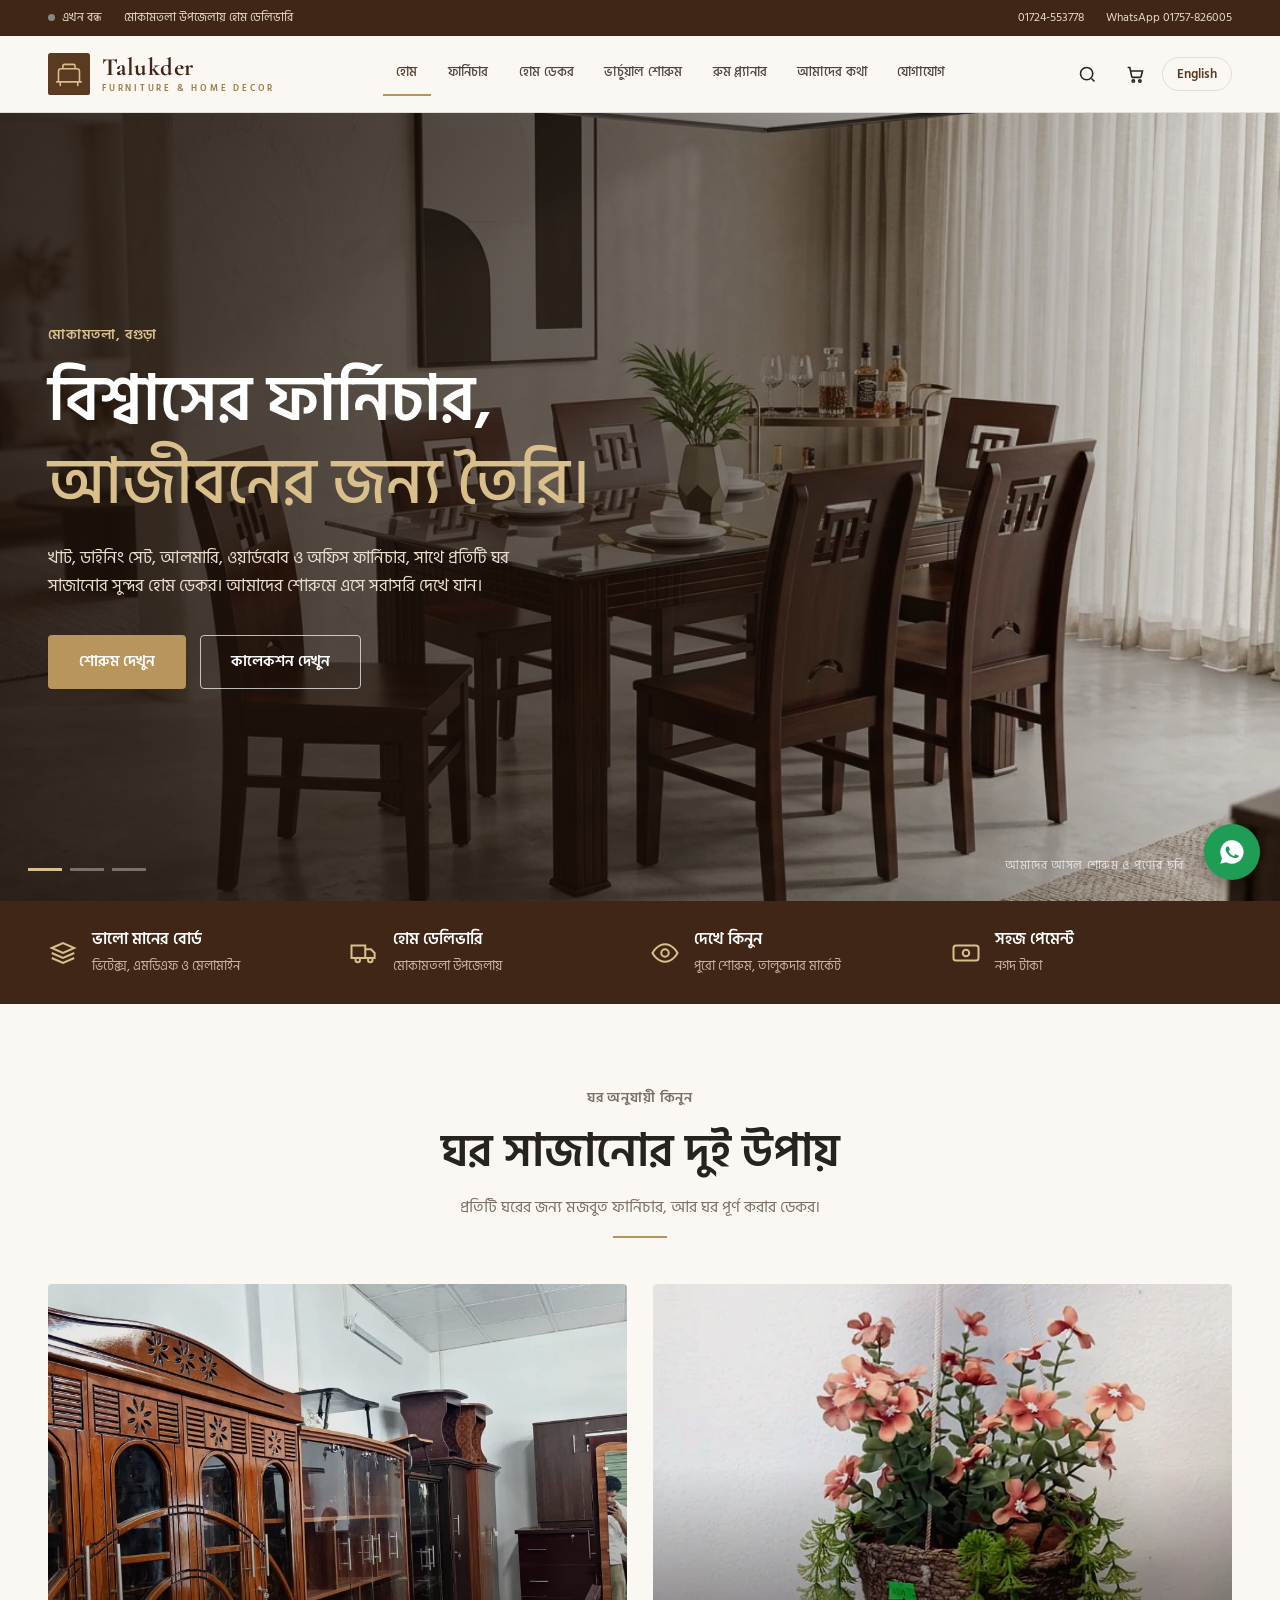
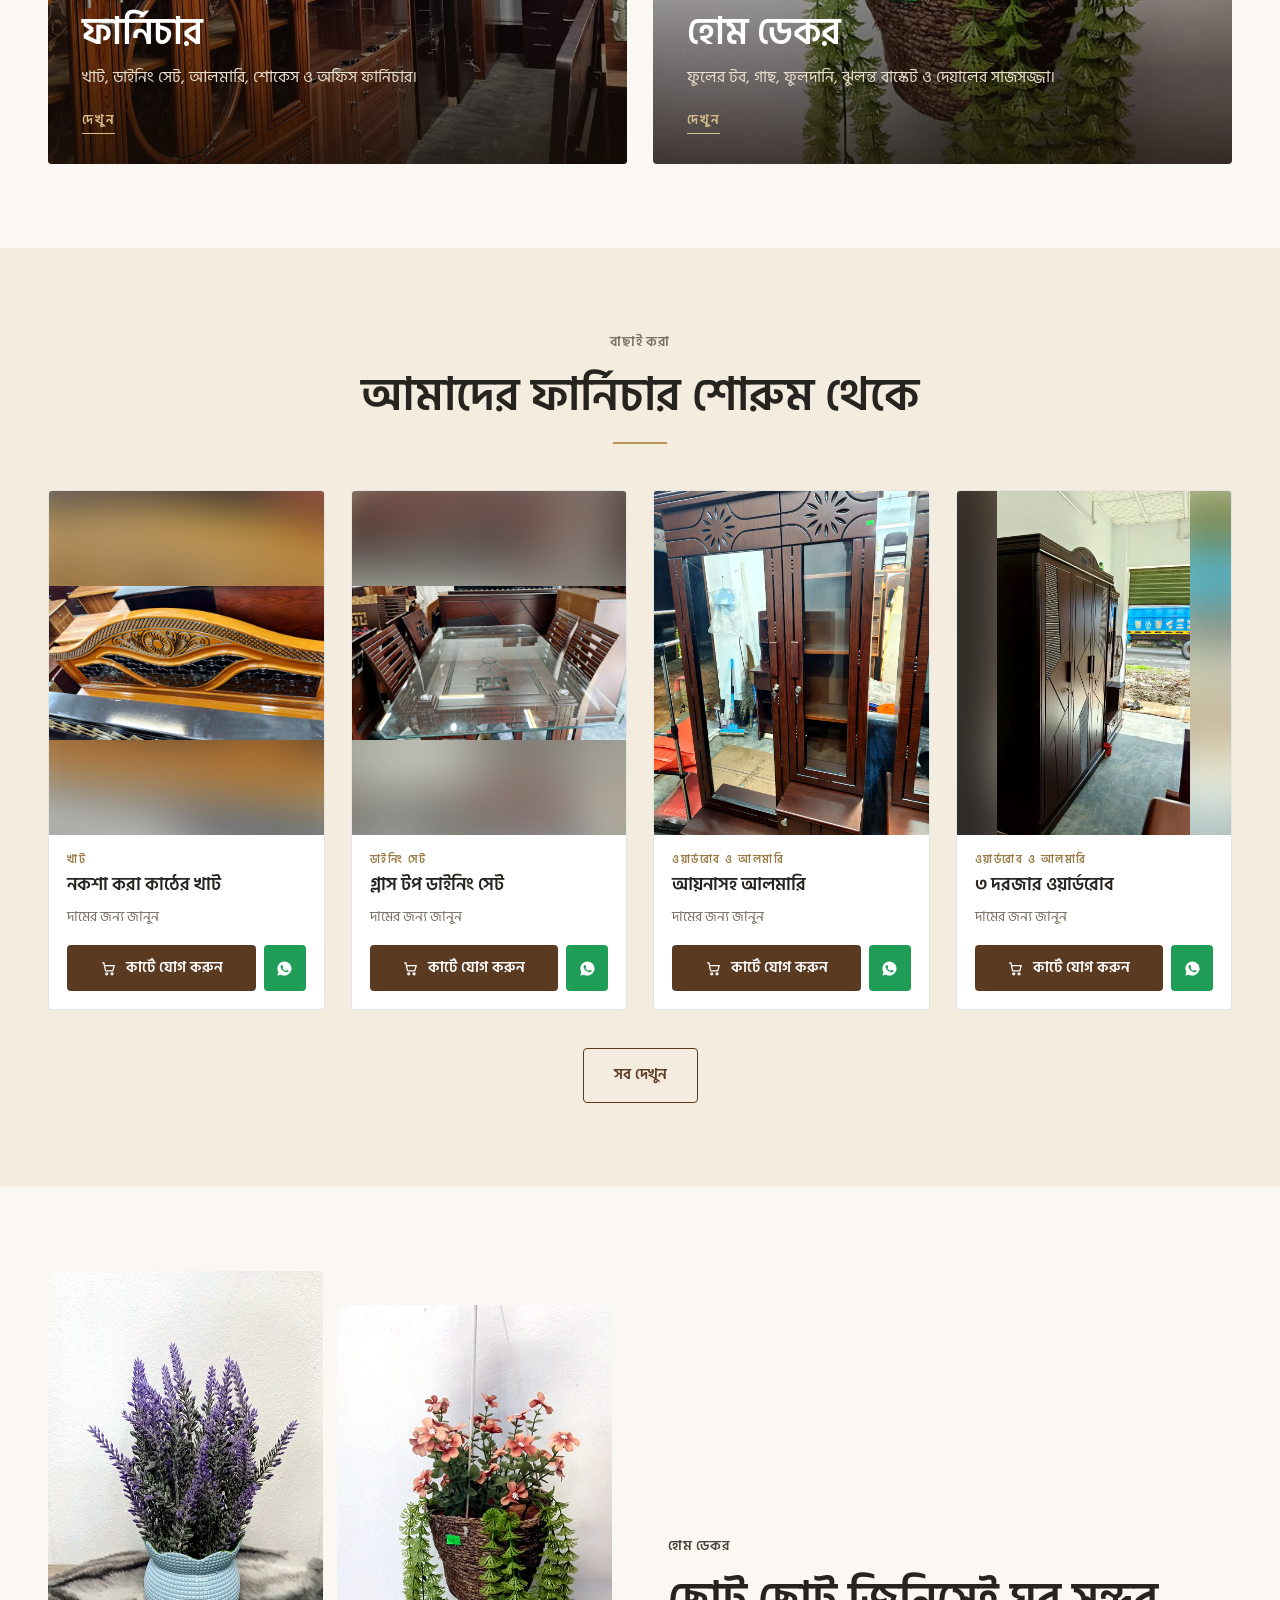
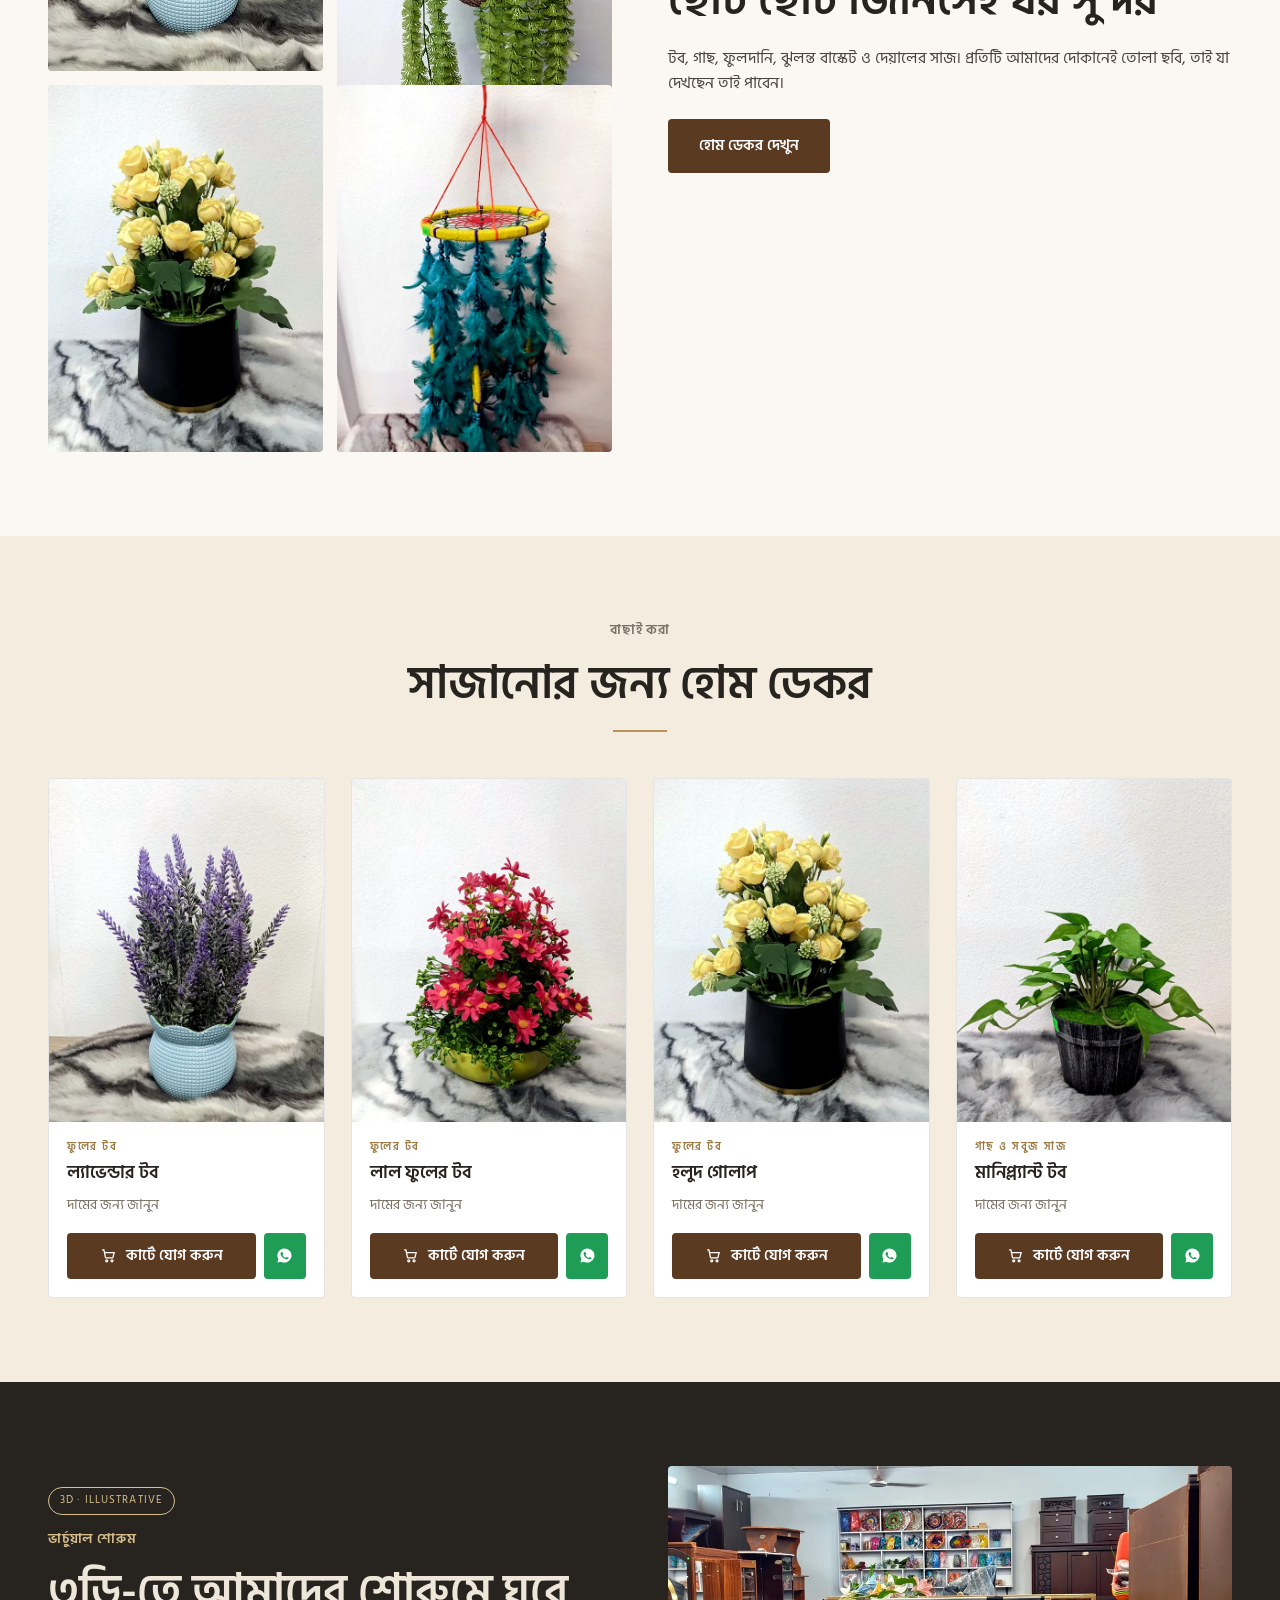
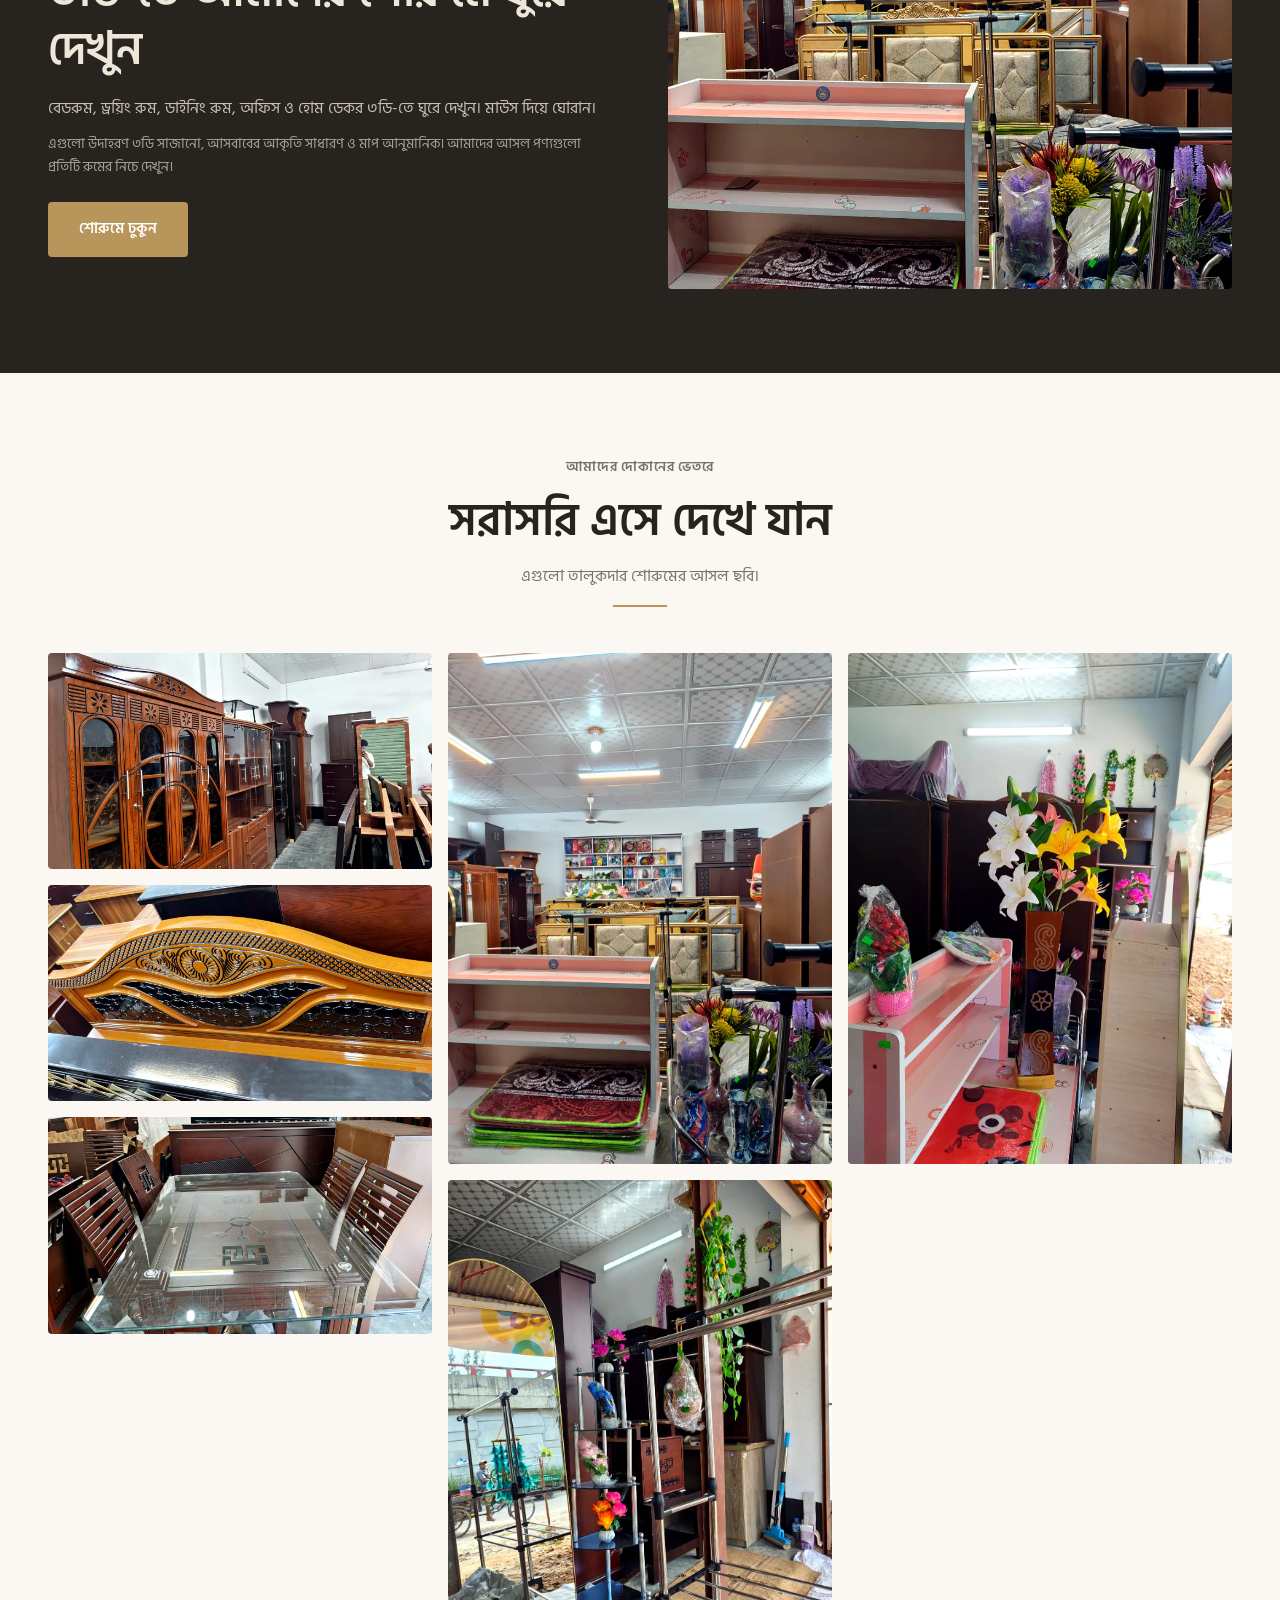
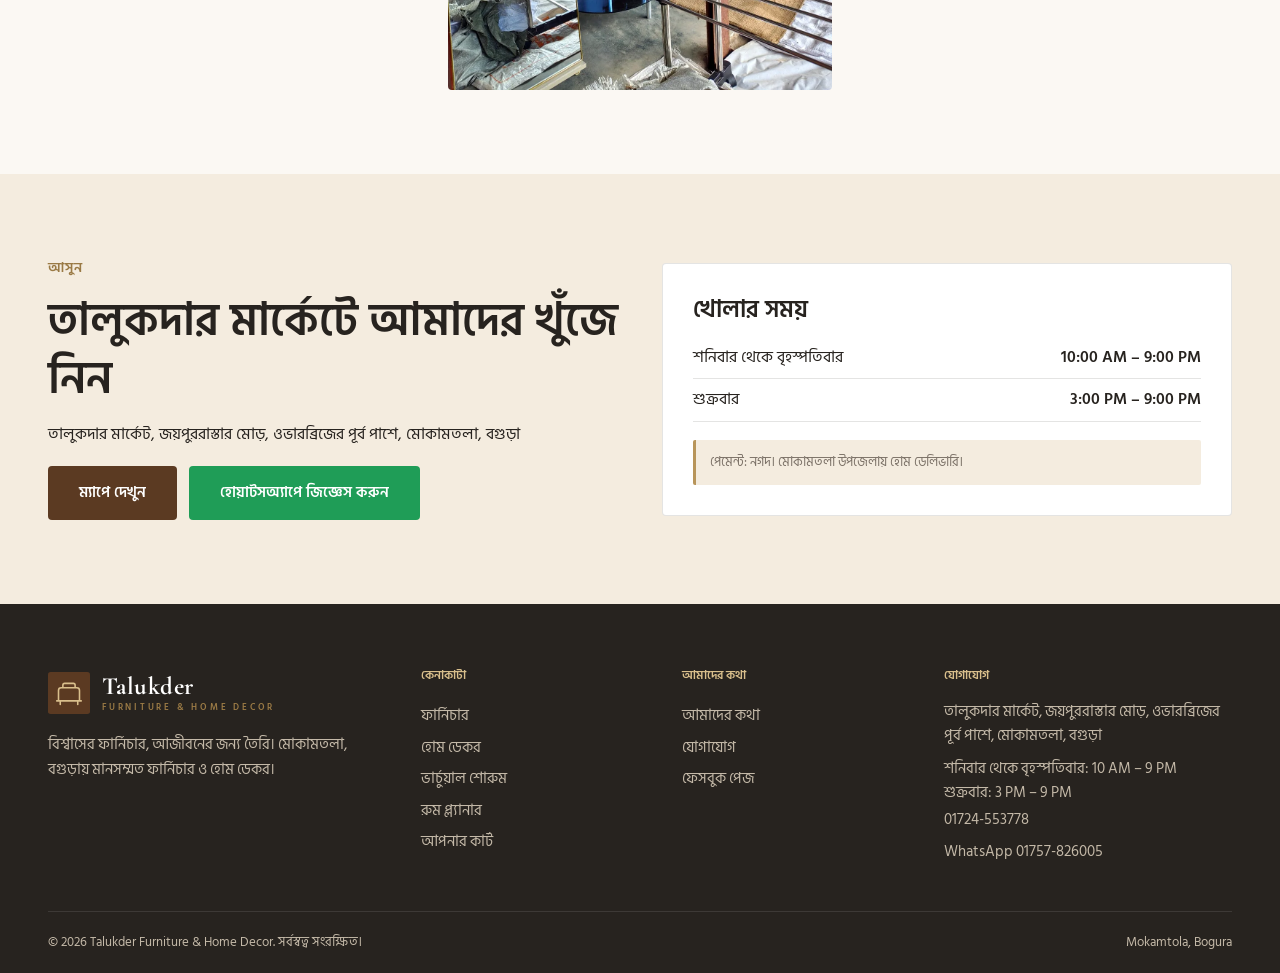
<file: index.html>
<!DOCTYPE html>
<html lang="en">
<head>
<meta charset="UTF-8">
<meta name="viewport" content="width=device-width, initial-scale=1">
<title>Talukder Furniture & Home Decor | Mokamtola, Bogura</title>
<meta name="description" content="Talukder Furniture & Home Decor, Mokamtola, Bogura. Beds, dining sets, almirahs, wardrobes, office furniture and home decor. Home delivery in Mokamtola upazila.">
<meta property="og:title" content="Talukder Furniture & Home Decor | Mokamtola, Bogura">
<meta property="og:description" content="Talukder Furniture & Home Decor, Mokamtola, Bogura. Beds, dining sets, almirahs, wardrobes, office furniture and home decor. Home delivery in Mokamtola upazila.">
<meta property="og:image" content="assets/showroom/bed-carved.webp">
<link rel="preconnect" href="https://fonts.googleapis.com">
<link rel="preconnect" href="https://fonts.gstatic.com" crossorigin>
<link href="https://fonts.googleapis.com/css2?family=Cormorant+Garamond:ital,wght@0,500;0,600;0,700;1,500&family=Hind+Siliguri:wght@400;500;600;700&family=Inter:wght@400;500;600&display=swap" rel="stylesheet">
<link rel="icon" href="assets/branding/favicon.svg" type="image/svg+xml">
<link rel="stylesheet" href="assets/css/main.css">
<script type="application/ld+json">
{"@context":"https://schema.org","@type":"FurnitureStore","name":"Talukder Furniture & Home Decor","telephone":"+8801724553778","address":{"@type":"PostalAddress","streetAddress":"Talukder Market, Joypurrastar Mor, Overbridge east side","addressLocality":"Mokamtola","addressRegion":"Bogura","addressCountry":"BD"},"openingHours":["Sa-Th 10:00-21:00","Fr 15:00-21:00"],"paymentAccepted":"Cash","sameAs":["https://www.facebook.com/profile.php?id=61592684526481"]}
</script>
</head>
<body data-page="home">
<div id="hdr"></div>

<section class="hero">
  <div class="slides" id="slides"></div>
  <div class="hero-in"><div class="hero-txt">
    <p class="kicker" data-i18n="heroK">Mokamtola, Bogura</p>
    <h1 data-i18n-html="heroH">Furniture of Trust, <em>Built for a Lifetime.</em></h1>
    <p class="lead" data-i18n="heroP"></p>
    <div class="cta"><a class="btn gold" href="showroom.html" data-i18n="ctaShow">Explore Showroom</a><a class="btn light" href="furniture.html" data-i18n="ctaColl">Explore Collection</a></div>
  </div></div>
  <div class="hero-dots" id="dots"></div><span class="hero-tag" data-i18n="heroTag"></span>
</section>
<section class="trust"><div class="wrap" id="trust"></div></section>

<section class="sec"><div class="wrap">
  <div class="sec-head"><p class="kicker" data-i18n="shopK"></p><h2 data-i18n="shopH"></h2><p data-i18n="shopP"></p><div class="rule"></div></div>
  <div class="duo">
    <a class="tile rv" href="furniture.html"><img id="tileF" alt="Furniture showroom"><div class="tile-in"><h3 data-i18n="tf"></h3><p data-i18n="tfp"></p><span class="more" data-i18n="shopNow"></span></div></a>
    <a class="tile rv" href="home-decor.html"><img id="tileD" alt="Home decor"><div class="tile-in"><h3 data-i18n="td"></h3><p data-i18n="tdp"></p><span class="more" data-i18n="shopNow"></span></div></a>
  </div>
</div></section>

<section class="sec cream"><div class="wrap">
  <div class="sec-head"><p class="kicker" data-i18n="featK"></p><h2 data-i18n="featF"></h2><div class="rule"></div></div>
  <div class="grid" id="featF"></div>
  <p style="text-align:center;margin-top:38px"><a class="btn line" href="furniture.html" data-i18n="viewAll"></a></p>
</div></section>

<section class="sec"><div class="wrap split">
  <div class="collage" id="decCollage"></div>
  <div><p class="kicker" data-i18n="decK"></p><h2 data-i18n="decH"></h2><p data-i18n="decP"></p><p style="margin-top:22px"><a class="btn dark" href="home-decor.html" data-i18n="decBtn"></a></p></div>
</div></section>

<section class="sec cream"><div class="wrap">
  <div class="sec-head"><p class="kicker" data-i18n="featK"></p><h2 data-i18n="featD"></h2><div class="rule"></div></div>
  <div class="grid" id="featD"></div>
</div></section>

<section class="sec dark"><div class="wrap teaser">
  <div><span class="pill">3D · Illustrative</span><p class="kicker" data-i18n="vsK"></p><h2 data-i18n="vsH"></h2><p data-i18n="vsP"></p><p data-i18n="vsP2" style="font-size:.88rem;opacity:.8"></p>
  <p style="margin-top:24px"><a class="btn gold" href="showroom.html" data-i18n="vsBtn"></a></p></div>
  <div class="pic"><img src="assets/showroom/showroom-1.webp" alt="Inside the Talukder showroom" loading="lazy" style="object-position:center 70%"></div>
</div></section>

<section class="sec"><div class="wrap">
  <div class="sec-head"><p class="kicker" data-i18n="galK"></p><h2 data-i18n="galH"></h2><p data-i18n="galP"></p><div class="rule"></div></div>
  <div class="mason" id="gal"></div>
</div></section>

<section class="sec cream"><div class="wrap cols2" style="align-items:center">
  <div><p class="kicker" data-i18n="visitK"></p><h2 style="font-size:clamp(2rem,3.6vw,2.8rem);margin:6px 0 14px" data-i18n="visitH"></h2><p id="visitAddr" style="margin-bottom:18px"></p>
    <p style="display:flex;gap:12px;flex-wrap:wrap"><a class="btn dark" target="_blank" rel="noopener" href="https://maps.app.goo.gl/Z6YrHjyT56jU5Qii7" data-i18n="directions"></a><a class="btn wa" data-wa="gen" data-i18n="inquiry"></a></p></div>
  <div class="card"><h3 data-i18n="hrs"></h3><table class="hrs"><tr><td data-i18n="satThu"></td><td>10:00 AM – 9:00 PM</td></tr><tr><td data-i18n="fri"></td><td>3:00 PM – 9:00 PM</td></tr></table><p class="note" style="margin:0" data-i18n="payNote"></p></div>
</div></section>

<div id="ftr"></div>
<script src="assets/js/data/catalog.js?v=202611242350"></script>
<script src="assets/js/data/discovered.js?v=202611242350"></script>
<script src="assets/js/app.js?v=202611242350"></script>
</body>
</html>
</file>
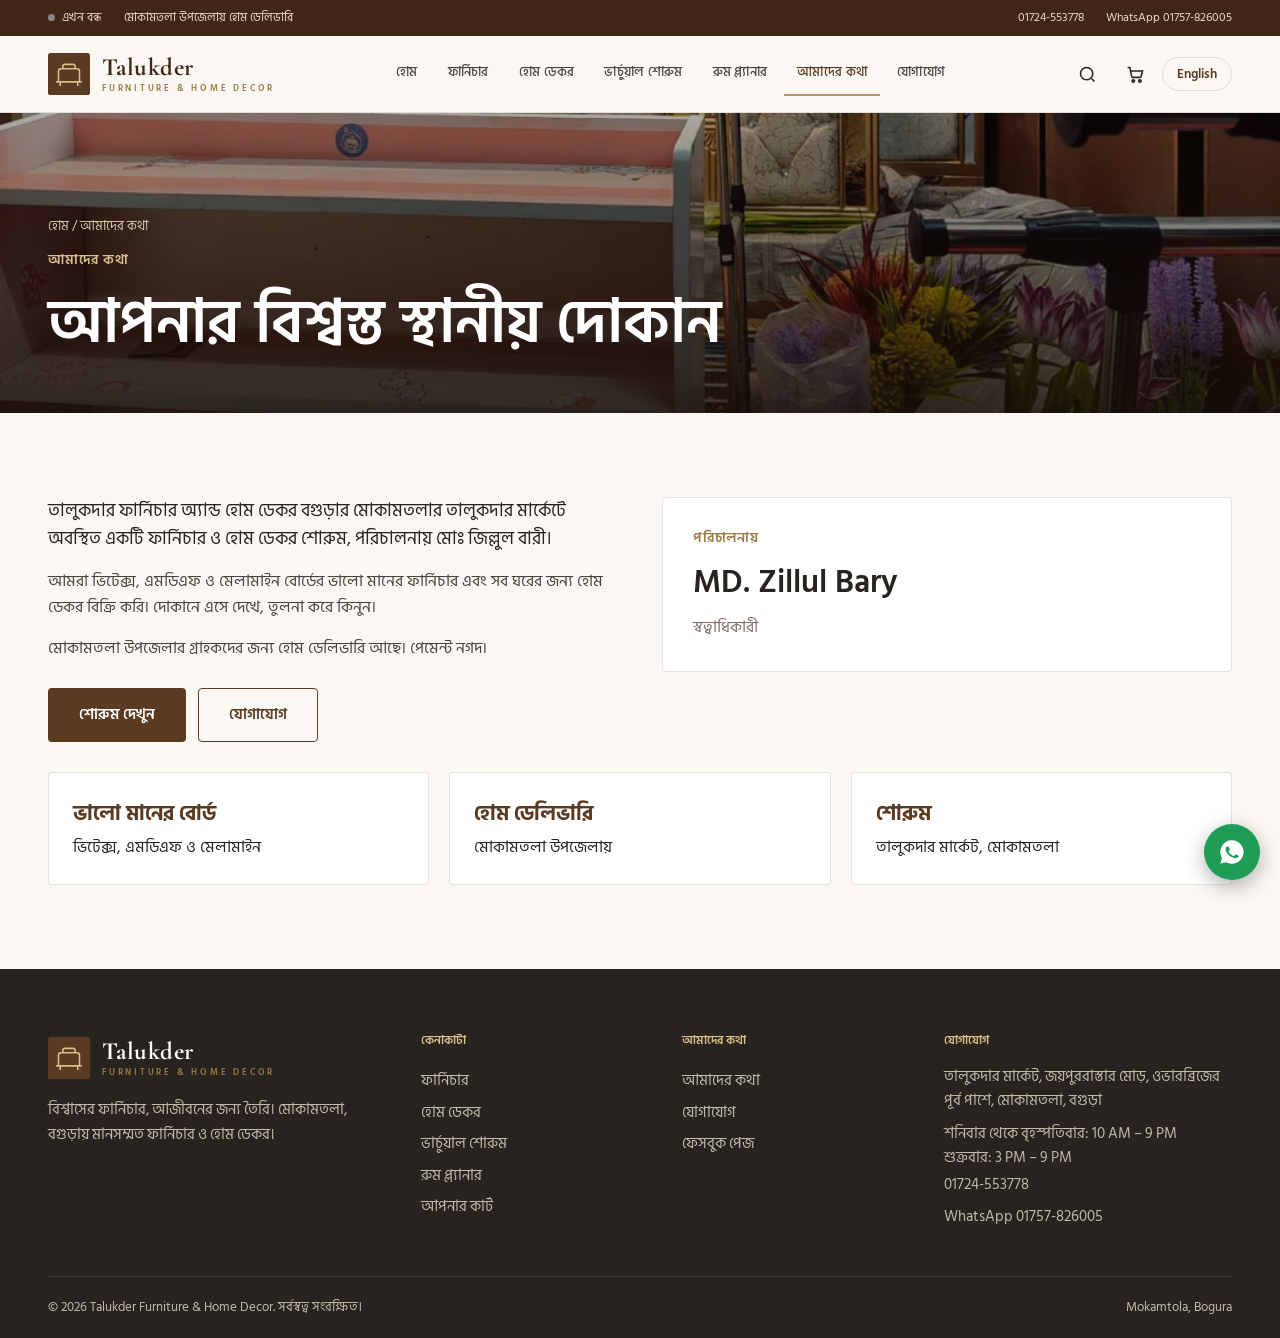
<file: about.html>
<!DOCTYPE html>
<html lang="en">
<head>
<meta charset="UTF-8">
<meta name="viewport" content="width=device-width, initial-scale=1">
<title>About Us | Talukder Furniture & Home Decor</title>
<meta name="description" content="About Talukder Furniture & Home Decor, a furniture and home decor showroom in Mokamtola, Bogura.">
<meta property="og:title" content="About Us | Talukder Furniture & Home Decor">
<meta property="og:description" content="About Talukder Furniture & Home Decor, a furniture and home decor showroom in Mokamtola, Bogura.">
<meta property="og:image" content="assets/showroom/bed-carved.webp">
<link rel="preconnect" href="https://fonts.googleapis.com">
<link rel="preconnect" href="https://fonts.gstatic.com" crossorigin>
<link href="https://fonts.googleapis.com/css2?family=Cormorant+Garamond:ital,wght@0,500;0,600;0,700;1,500&family=Hind+Siliguri:wght@400;500;600;700&family=Inter:wght@400;500;600&display=swap" rel="stylesheet">
<link rel="icon" href="assets/branding/favicon.svg" type="image/svg+xml">
<link rel="stylesheet" href="assets/css/main.css">
</head>
<body data-page="about">
<div id="hdr"></div>

<section class="banner"><img src="assets/showroom/showroom-1.webp" alt="Inside our showroom" style="object-position:center 72%"><div class="wrap"><div class="crumbs"><a href="index.html" data-i18n="home"></a> / <span data-i18n="about"></span></div><p class="kicker" style="color:var(--gold-l)" data-i18n="ab"></p><h1 data-i18n="abH"></h1></div></section>
<section class="sec"><div class="wrap cols2" style="align-items:start">
  <div><p style="font-size:1.1rem;margin-bottom:16px" data-i18n="abP1"></p><p style="margin-bottom:16px;color:var(--char-2)" data-i18n="abP2"></p><p style="color:var(--char-2)" data-i18n="abP3"></p>
    <p style="margin-top:26px;display:flex;gap:12px;flex-wrap:wrap"><a class="btn dark" href="showroom.html" data-i18n="ctaShow"></a><a class="btn line" href="contact.html" data-i18n="contact"></a></p></div>
  <div class="card"><p class="kicker" data-i18n="ownerBox"></p><h3 style="font-size:2rem">MD. Zillul Bary</h3><p style="color:var(--mute)" data-i18n="owner"></p></div>
</div>
<div class="wrap"><div class="facts">
  <div class="fact"><b data-i18n="t1"></b><span data-i18n="t1d"></span></div><div class="fact"><b data-i18n="deliv"></b><span data-i18n="delivD"></span></div><div class="fact"><b data-i18n="visit"></b><span data-i18n="visitD"></span></div>
</div></div></section>
<div id="ftr"></div>
<script src="assets/js/data/catalog.js?v=202611242350"></script>
<script src="assets/js/data/discovered.js?v=202611242350"></script>
<script src="assets/js/app.js?v=202611242350"></script>
</body>
</html>
</file>
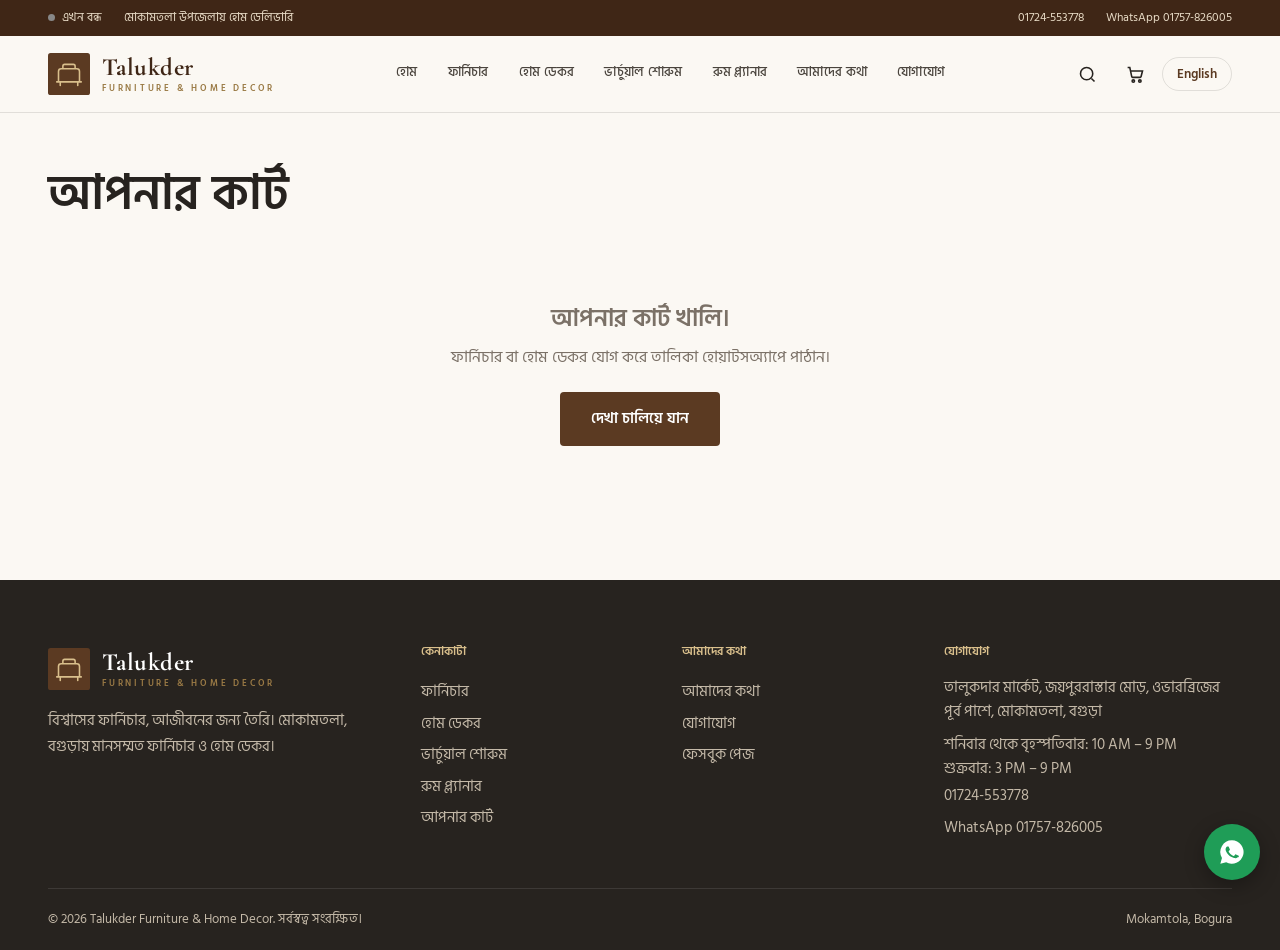
<file: cart.html>
<!DOCTYPE html>
<html lang="en">
<head>
<meta charset="UTF-8">
<meta name="viewport" content="width=device-width, initial-scale=1">
<title>Your Cart | Talukder Furniture & Home Decor</title>
<meta name="description" content="Your cart. Send your list to Talukder Furniture on WhatsApp.">
<meta property="og:title" content="Your Cart | Talukder Furniture & Home Decor">
<meta property="og:description" content="Your cart. Send your list to Talukder Furniture on WhatsApp.">
<meta property="og:image" content="assets/showroom/bed-carved.webp">
<link rel="preconnect" href="https://fonts.googleapis.com">
<link rel="preconnect" href="https://fonts.gstatic.com" crossorigin>
<link href="https://fonts.googleapis.com/css2?family=Cormorant+Garamond:ital,wght@0,500;0,600;0,700;1,500&family=Hind+Siliguri:wght@400;500;600;700&family=Inter:wght@400;500;600&display=swap" rel="stylesheet">
<link rel="icon" href="assets/branding/favicon.svg" type="image/svg+xml">
<link rel="stylesheet" href="assets/css/main.css">
</head>
<body data-page="cart">
<div id="hdr"></div>

<section class="sec" style="padding-top:50px"><div class="wrap"><h1 style="font-size:clamp(2.2rem,4vw,3rem);margin-bottom:28px" data-i18n="cartT"></h1><div class="cart" id="cartRoot"></div></div></section>
<div id="ftr"></div>
<script src="assets/js/data/catalog.js?v=202611242350"></script>
<script src="assets/js/data/discovered.js?v=202611242350"></script>
<script src="assets/js/app.js?v=202611242350"></script>
</body>
</html>
</file>
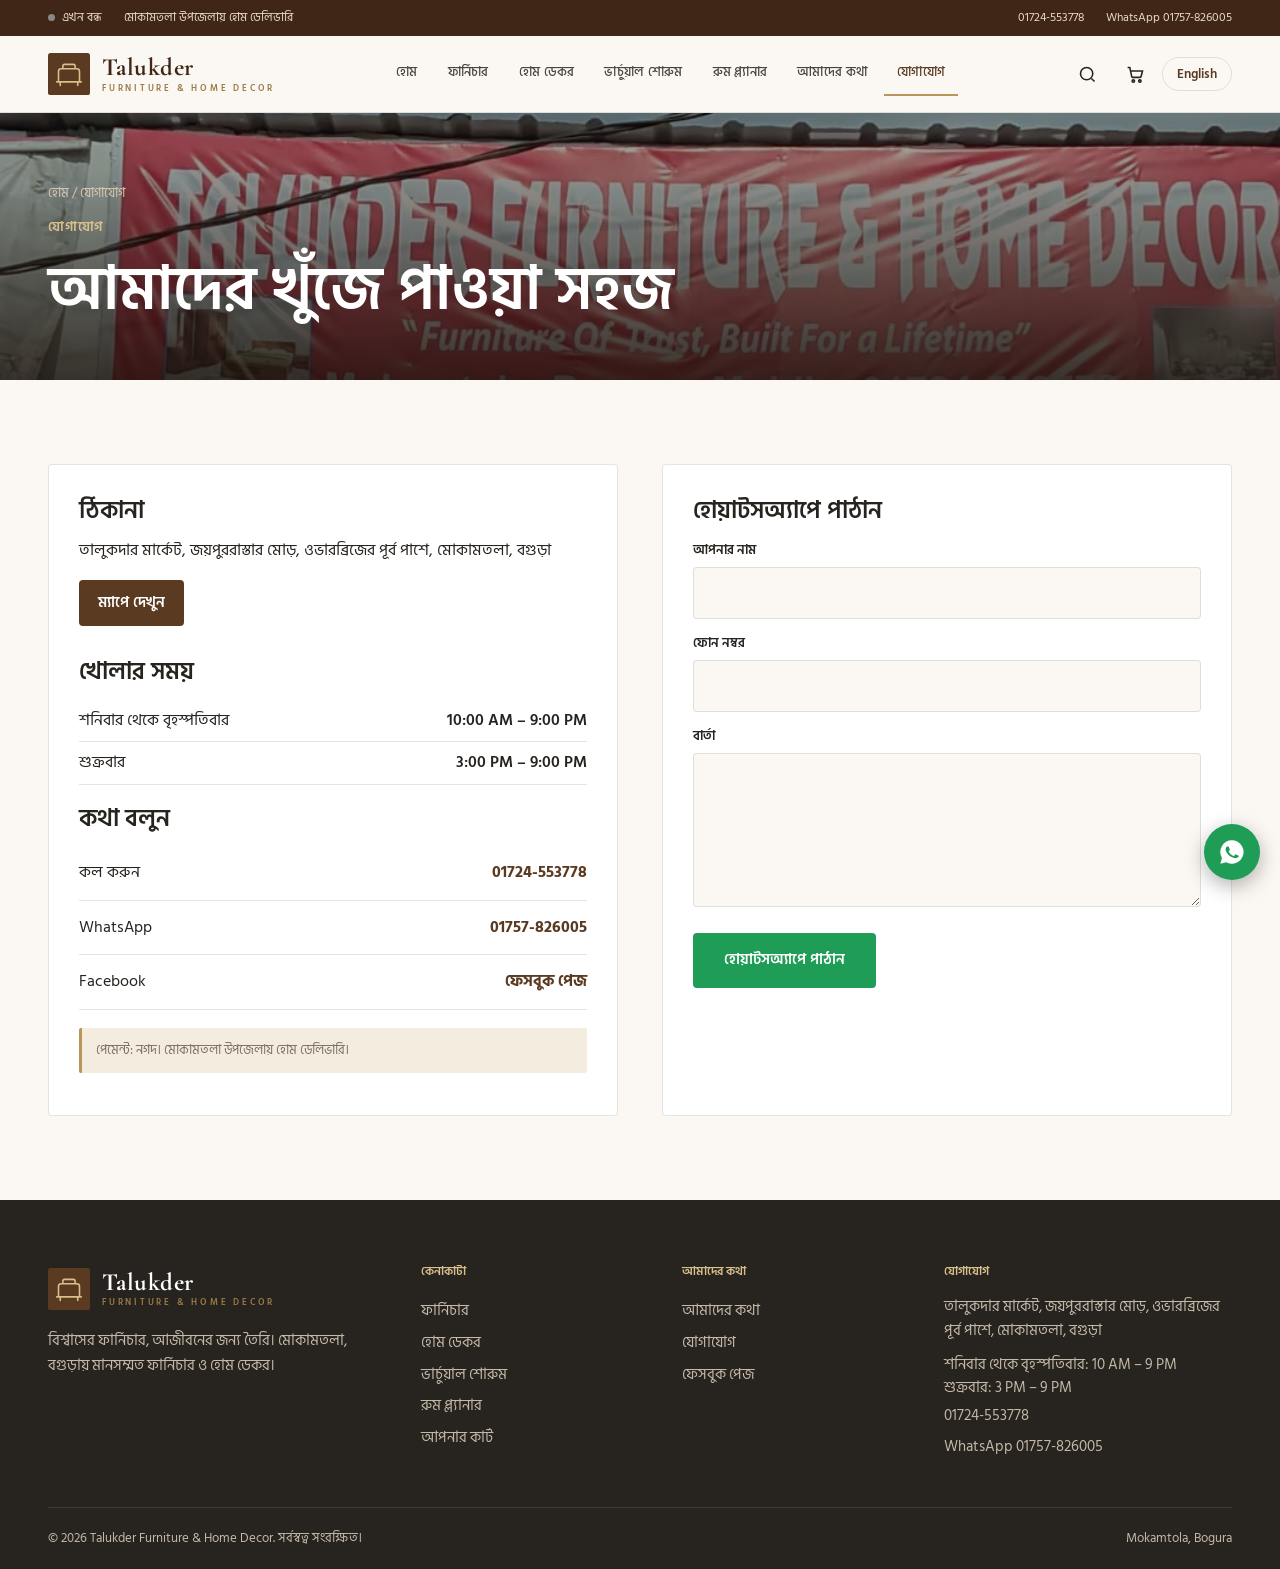
<file: contact.html>
<!DOCTYPE html>
<html lang="en">
<head>
<meta charset="UTF-8">
<meta name="viewport" content="width=device-width, initial-scale=1">
<title>Contact & Visit | Talukder Furniture & Home Decor</title>
<meta name="description" content="Address, opening hours, phone and WhatsApp of Talukder Furniture & Home Decor, Talukder Market, Mokamtola, Bogura.">
<meta property="og:title" content="Contact & Visit | Talukder Furniture & Home Decor">
<meta property="og:description" content="Address, opening hours, phone and WhatsApp of Talukder Furniture & Home Decor, Talukder Market, Mokamtola, Bogura.">
<meta property="og:image" content="assets/showroom/bed-carved.webp">
<link rel="preconnect" href="https://fonts.googleapis.com">
<link rel="preconnect" href="https://fonts.gstatic.com" crossorigin>
<link href="https://fonts.googleapis.com/css2?family=Cormorant+Garamond:ital,wght@0,500;0,600;0,700;1,500&family=Hind+Siliguri:wght@400;500;600;700&family=Inter:wght@400;500;600&display=swap" rel="stylesheet">
<link rel="icon" href="assets/branding/favicon.svg" type="image/svg+xml">
<link rel="stylesheet" href="assets/css/main.css">
</head>
<body data-page="contact">
<div id="hdr"></div>

<section class="banner" style="min-height:240px"><img src="assets/showroom/shop-front.webp" alt="Talukder Furniture shop front" style="object-position:center 25%"><div class="wrap"><div class="crumbs"><a href="index.html" data-i18n="home"></a> / <span data-i18n="contact"></span></div><p class="kicker" style="color:var(--gold-l)" data-i18n="cK"></p><h1 data-i18n="cH"></h1></div></section>
<section class="sec"><div class="wrap cols2">
  <div class="card"><h3 data-i18n="addr"></h3><p id="addrV" style="margin-bottom:16px"></p><a class="btn dark sm" target="_blank" rel="noopener" href="https://maps.app.goo.gl/Z6YrHjyT56jU5Qii7" data-i18n="directions"></a>
    <h3 style="margin-top:30px" data-i18n="hrs"></h3><table class="hrs"><tr><td data-i18n="satThu"></td><td>10:00 AM – 9:00 PM</td></tr><tr><td data-i18n="fri"></td><td>3:00 PM – 9:00 PM</td></tr></table>
    <h3 data-i18n="talk"></h3><a class="row" href="tel:+8801724553778"><span data-i18n="callUs"></span><b>01724-553778</b></a><a class="row" data-wa="gen"><span>WhatsApp</span><b>01757-826005</b></a><a class="row" target="_blank" rel="noopener" href="https://www.facebook.com/profile.php?id=61592684526481"><span>Facebook</span><b data-i18n="fb"></b></a>
    <p class="note" style="margin-top:18px" data-i18n="payNote"></p></div>
  <div class="card form" id="cf"><h3 data-i18n="sendMsg"></h3><label data-i18n="yourName"></label><input id="cfn"><label data-i18n="yourPhone"></label><input id="cfp" inputmode="tel"><label data-i18n="msg"></label><textarea id="cfm" rows="5"></textarea>
    <a class="btn wa" id="cfSend" target="_blank" rel="noopener" style="margin-top:18px" data-i18n="sendMsg"></a></div>
</div></section>
<div id="ftr"></div>
<script src="assets/js/data/catalog.js?v=202611242350"></script>
<script src="assets/js/data/discovered.js?v=202611242350"></script>
<script src="assets/js/app.js?v=202611242350"></script>
</body>
</html>
</file>
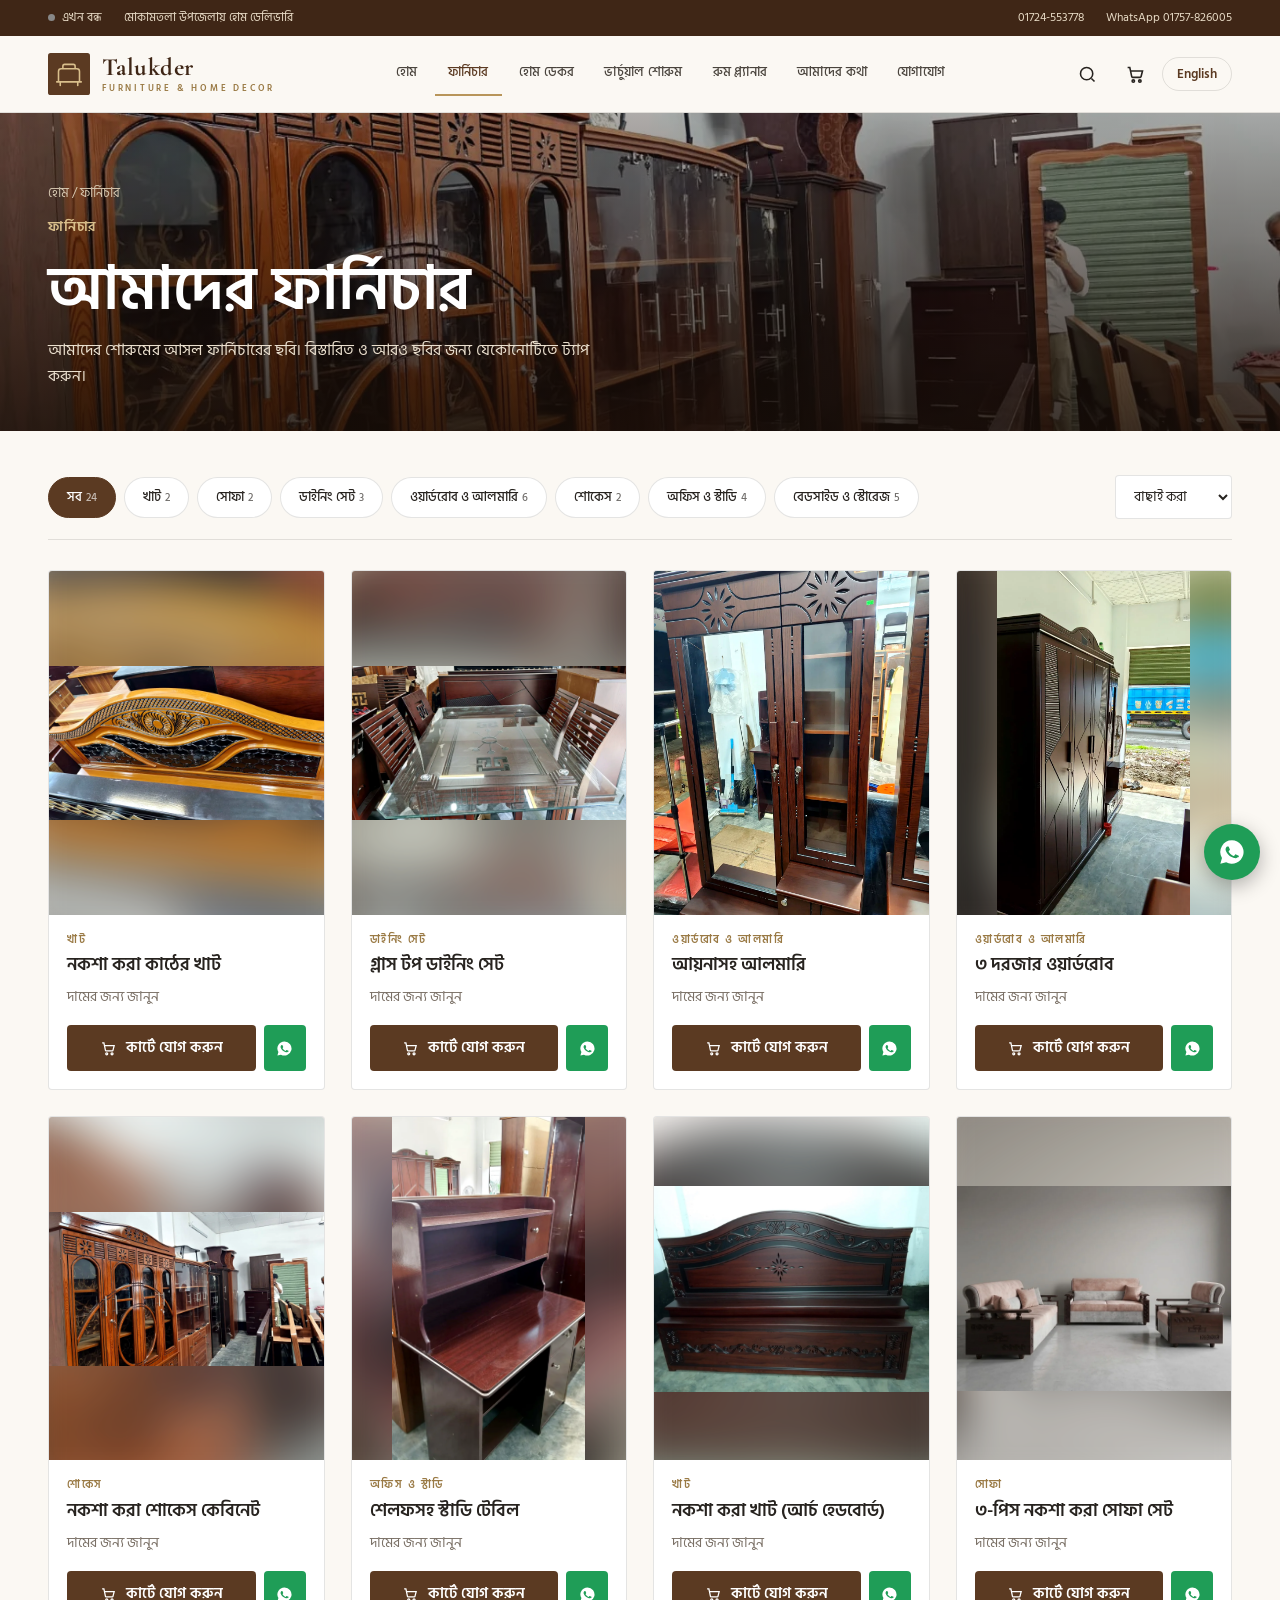
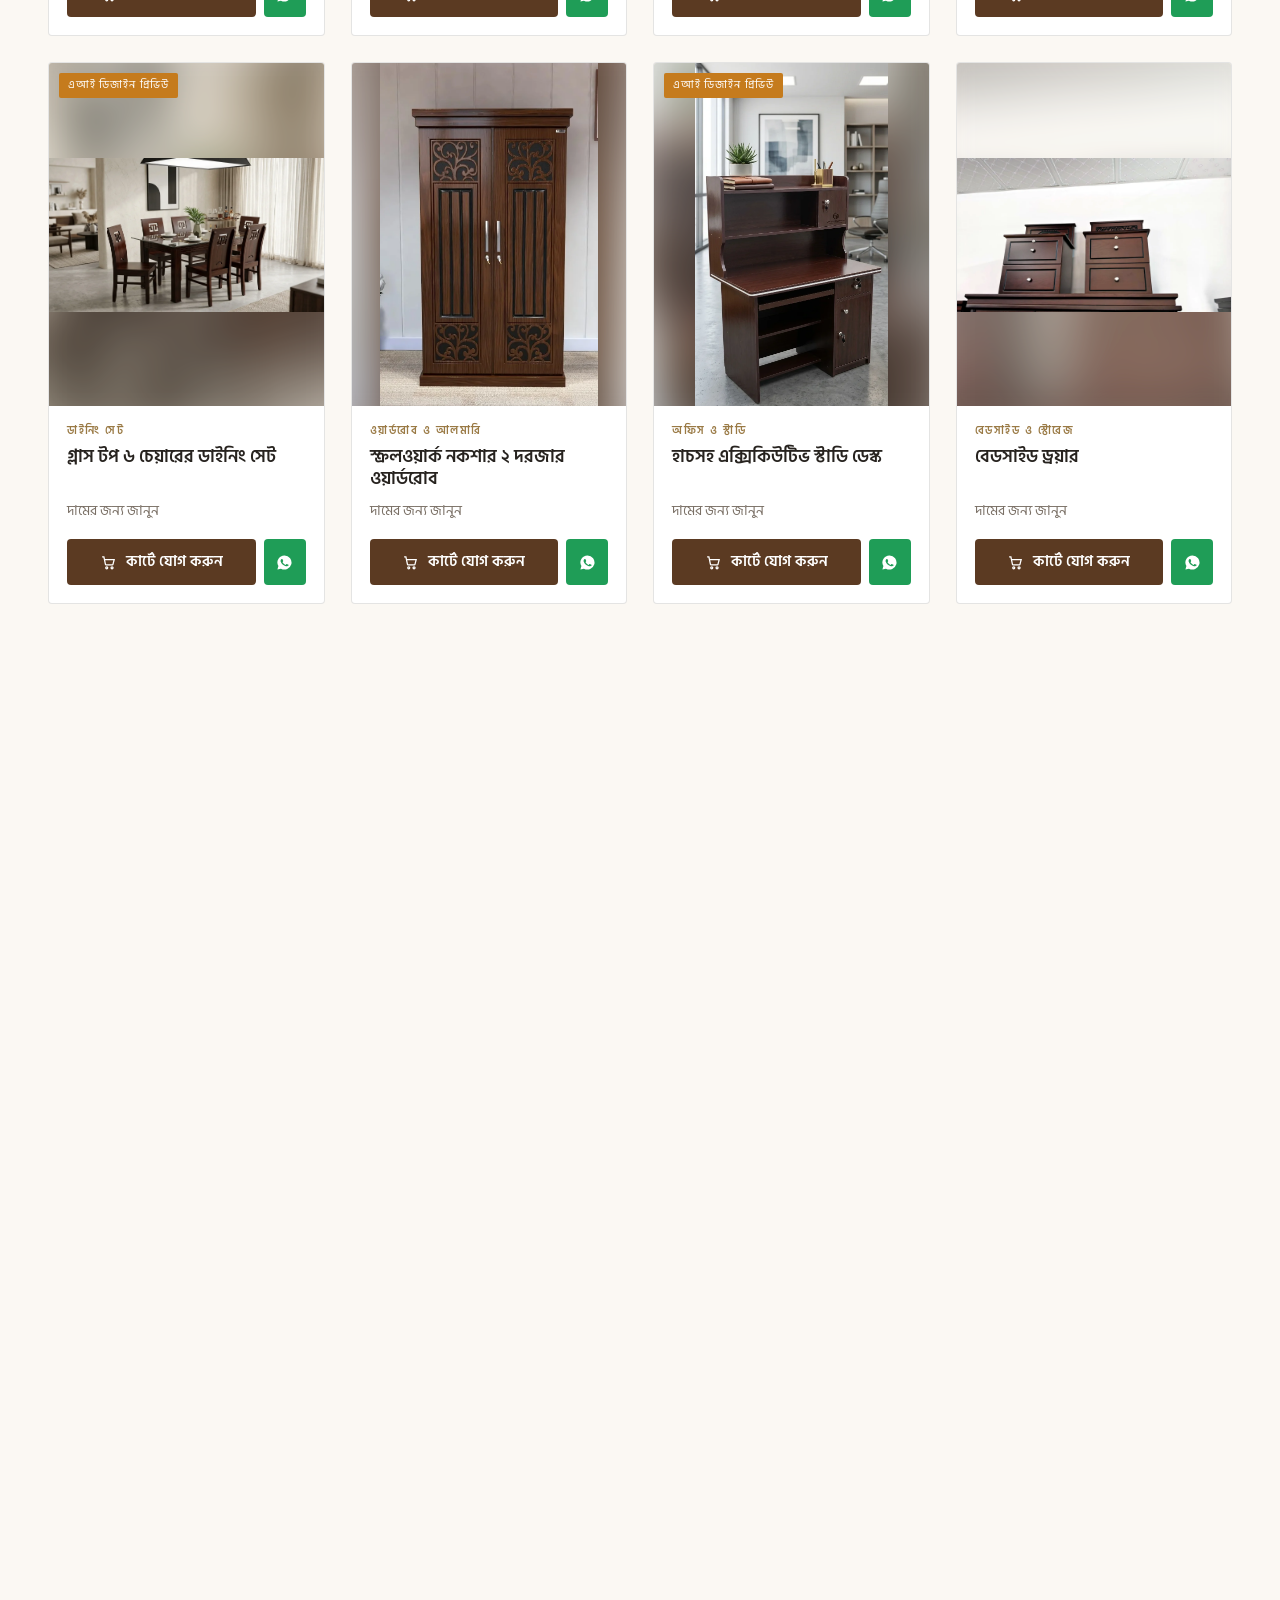
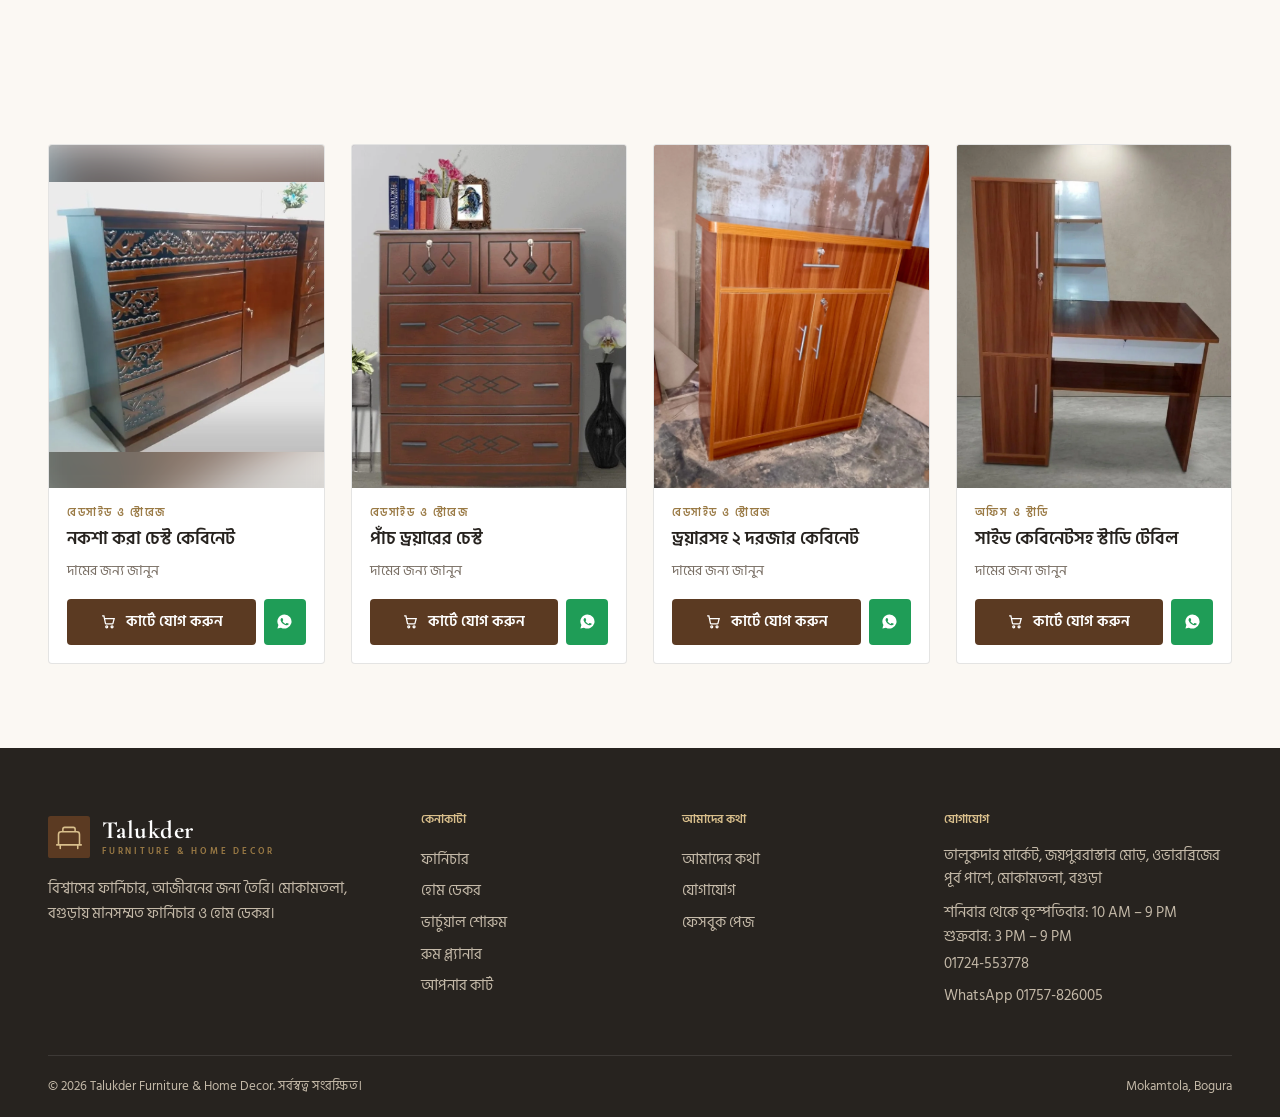
<file: furniture.html>
<!DOCTYPE html>
<html lang="en">
<head>
<meta charset="UTF-8">
<meta name="viewport" content="width=device-width, initial-scale=1">
<title>Furniture | Talukder Furniture & Home Decor</title>
<meta name="description" content="Beds, dining sets, wardrobes, almirahs, showcases and office furniture at Talukder Furniture, Mokamtola, Bogura.">
<meta property="og:title" content="Furniture | Talukder Furniture & Home Decor">
<meta property="og:description" content="Beds, dining sets, wardrobes, almirahs, showcases and office furniture at Talukder Furniture, Mokamtola, Bogura.">
<meta property="og:image" content="assets/showroom/bed-carved.webp">
<link rel="preconnect" href="https://fonts.googleapis.com">
<link rel="preconnect" href="https://fonts.gstatic.com" crossorigin>
<link href="https://fonts.googleapis.com/css2?family=Cormorant+Garamond:ital,wght@0,500;0,600;0,700;1,500&family=Hind+Siliguri:wght@400;500;600;700&family=Inter:wght@400;500;600&display=swap" rel="stylesheet">
<link rel="icon" href="assets/branding/favicon.svg" type="image/svg+xml">
<link rel="stylesheet" href="assets/css/main.css">
</head>
<body data-page="furniture">
<div id="hdr"></div>

<section class="banner"><img src="assets/showroom/showcase-wide.webp" alt="Furniture in the Talukder showroom"><div class="wrap"><div class="crumbs"><a href="index.html" data-i18n="home"></a> / <span data-i18n="furniture"></span></div><p class="kicker" style="color:var(--gold-l)" data-i18n="fK"></p><h1 data-i18n="fH"></h1><p data-i18n="fP"></p></div></section>
<section class="sec" style="padding-top:44px"><div class="wrap">
  <div class="fbar"><div class="chips" id="chips"></div><select class="sortsel" id="sort" aria-label="Sort"></select></div>
  <div class="grid" id="grid"></div>
</div></section>
<div id="ftr"></div>
<script src="assets/js/data/catalog.js?v=202611242350"></script>
<script src="assets/js/data/discovered.js?v=202611242350"></script>
<script src="assets/js/app.js?v=202611242350"></script>
</body>
</html>
</file>
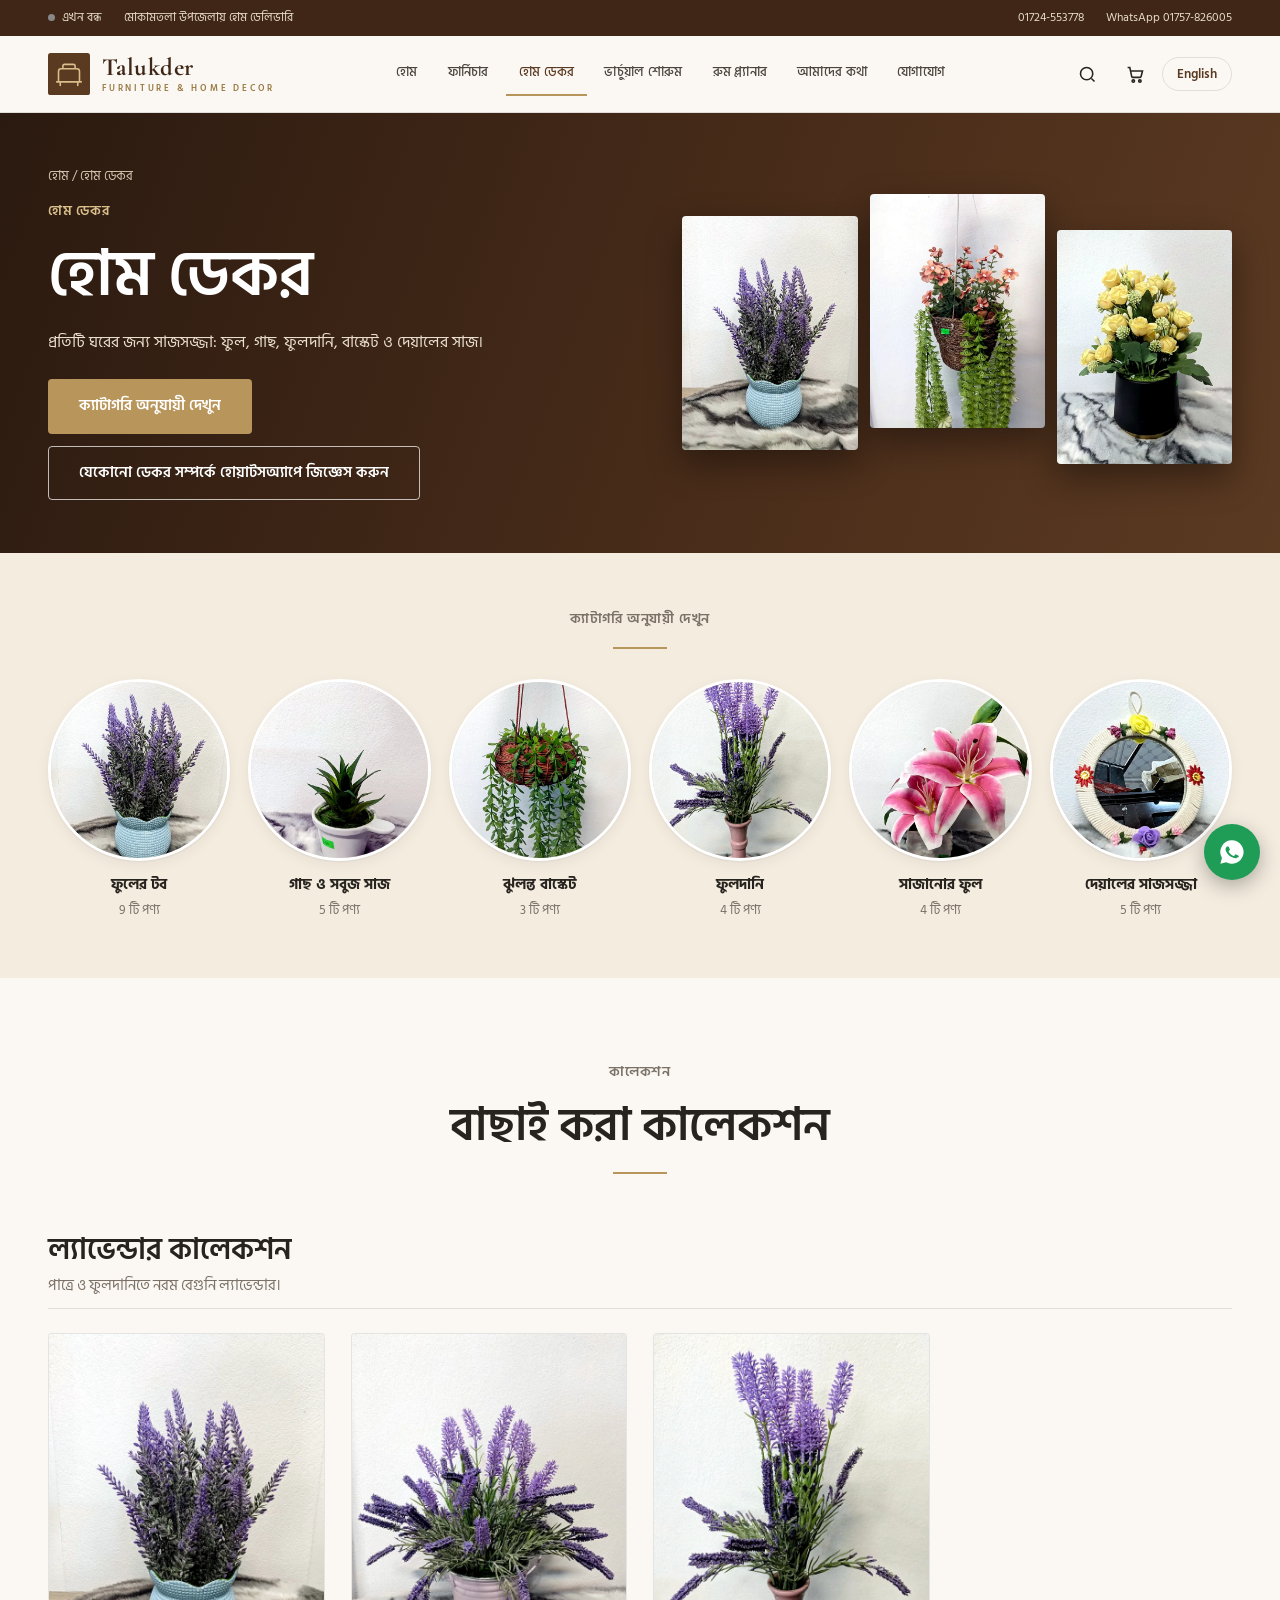
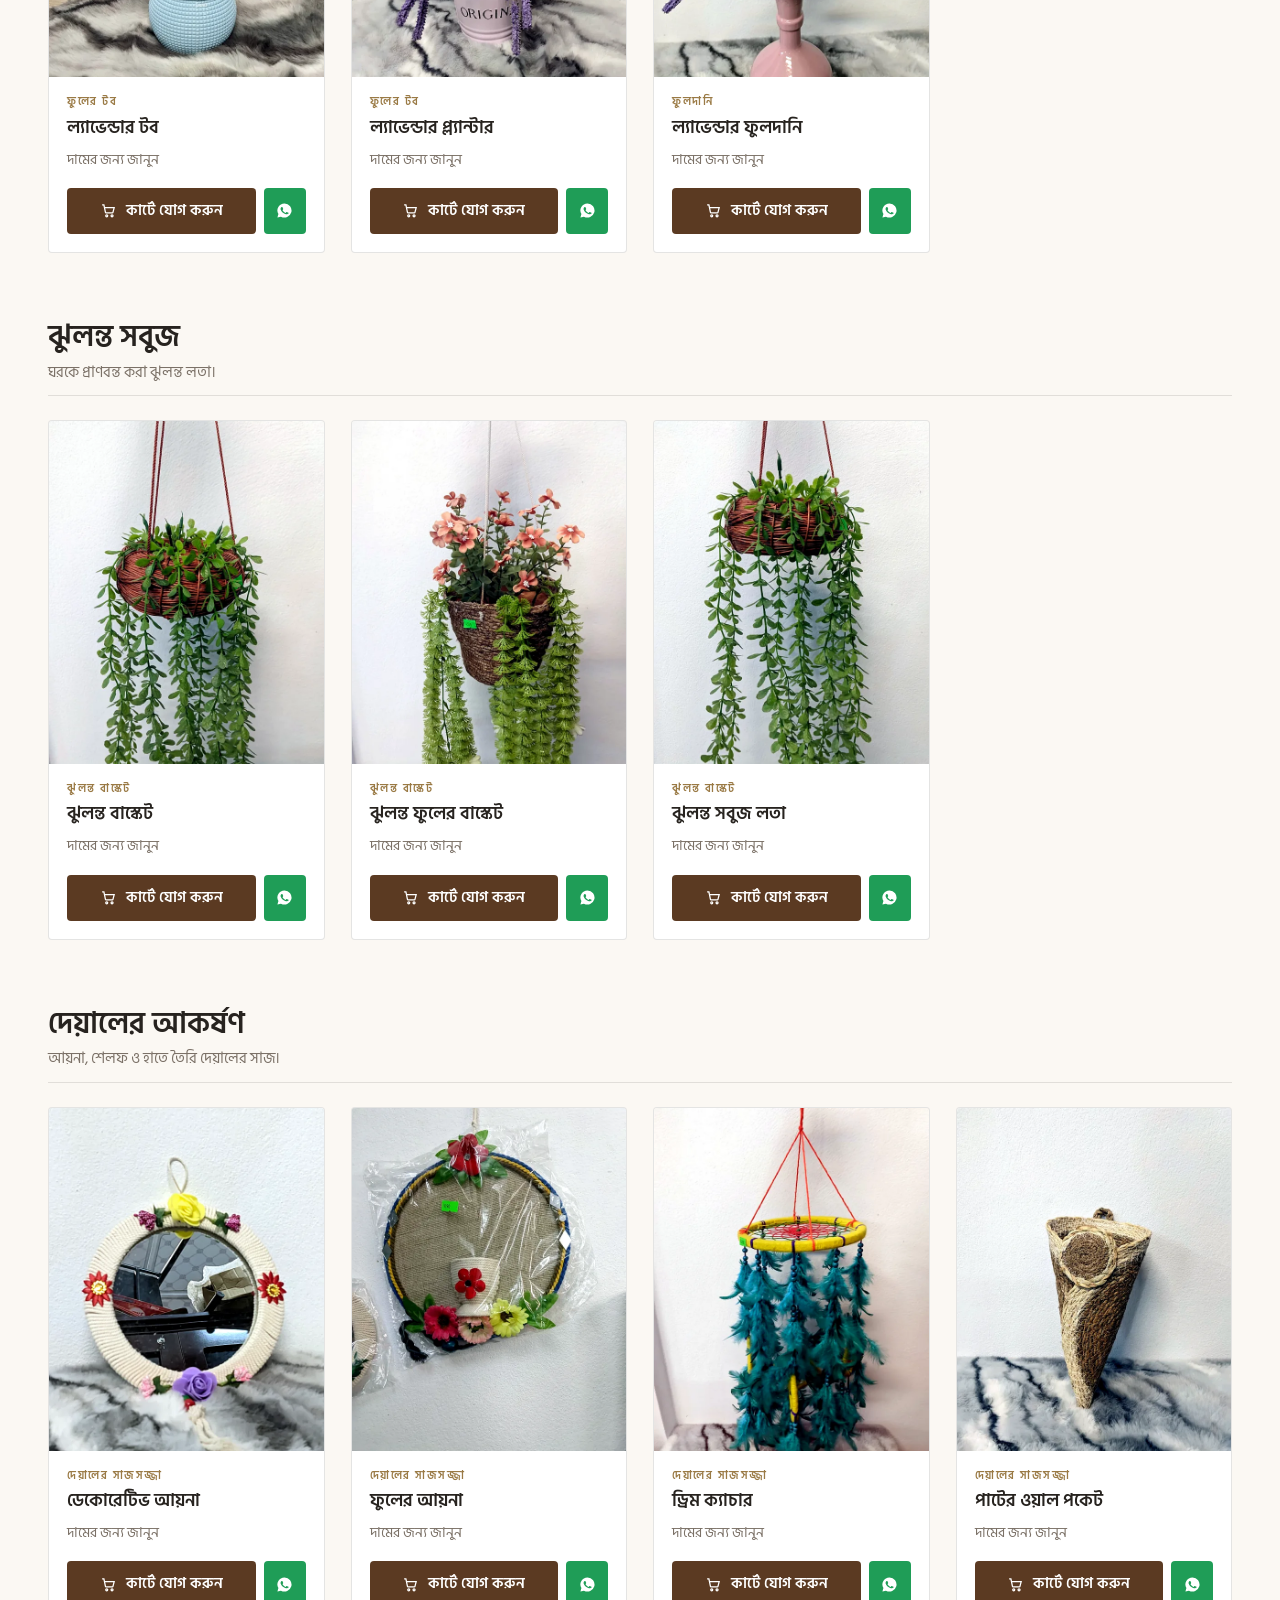
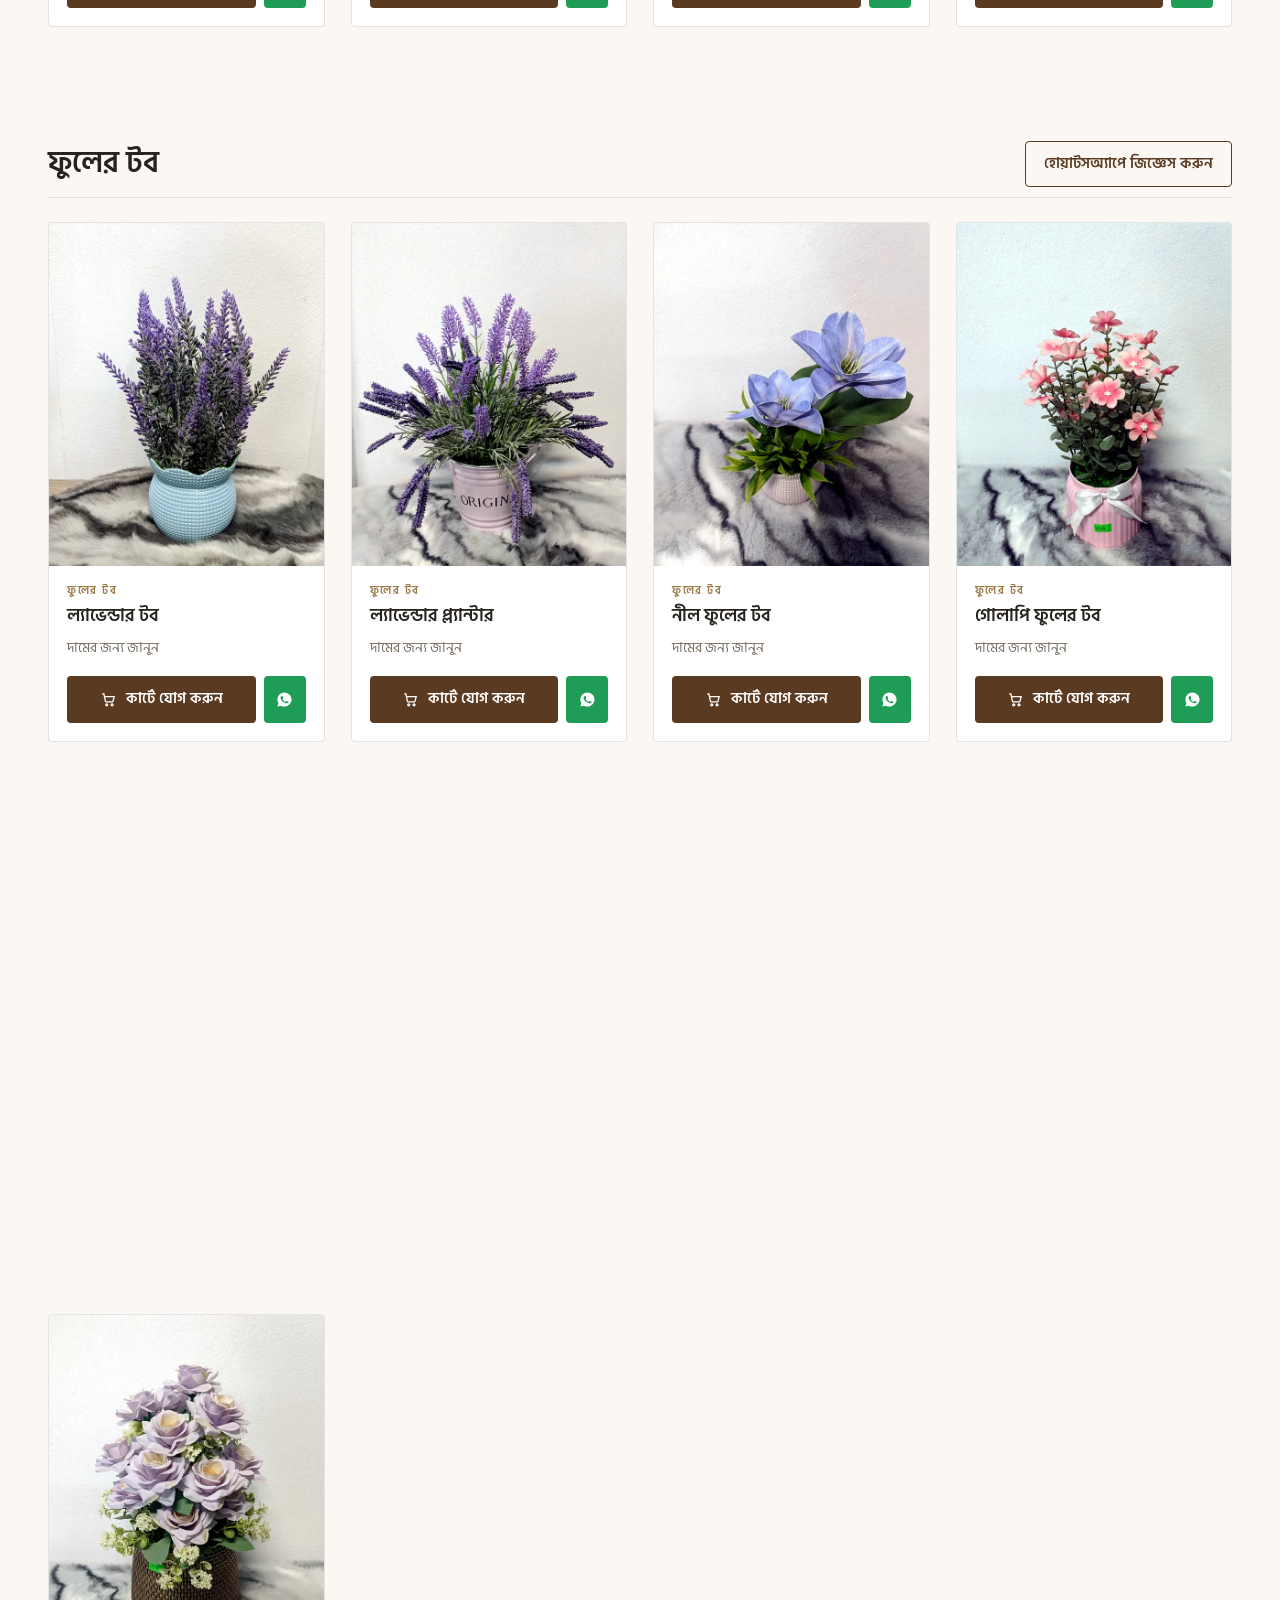
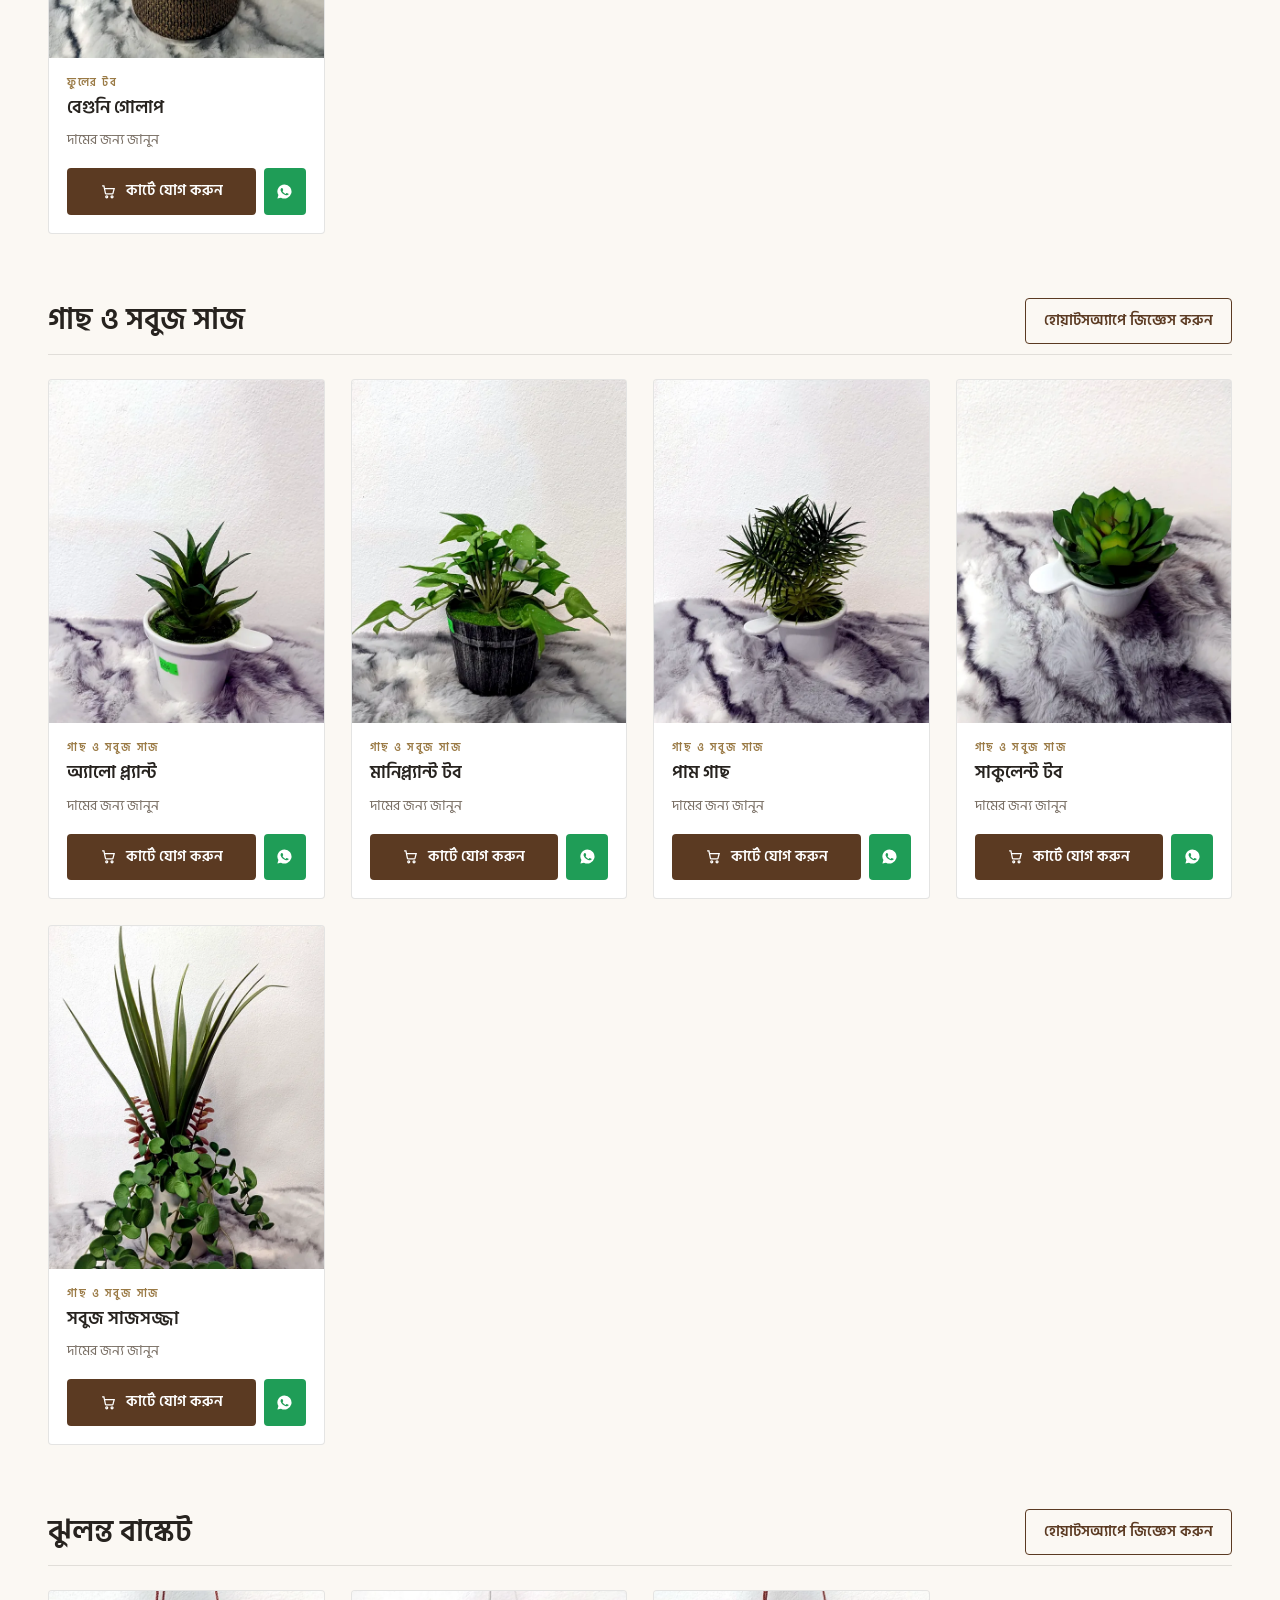
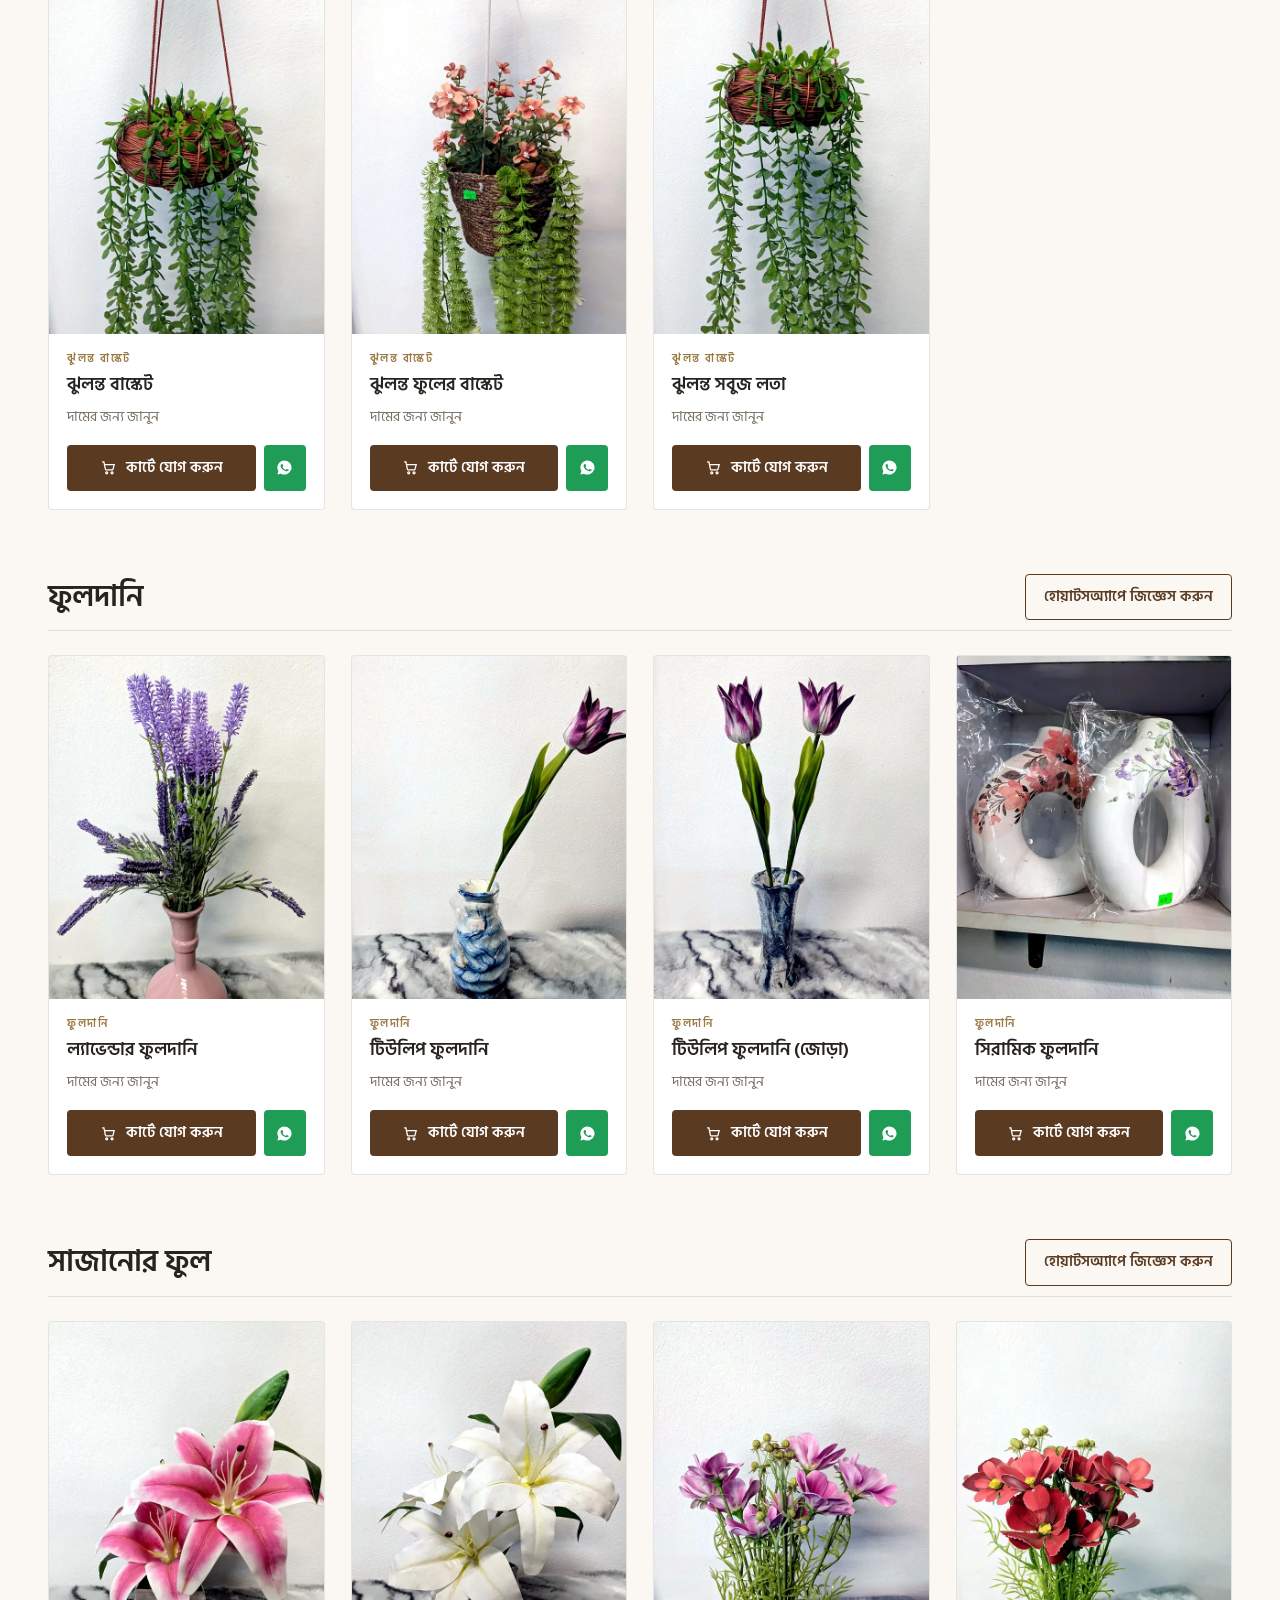
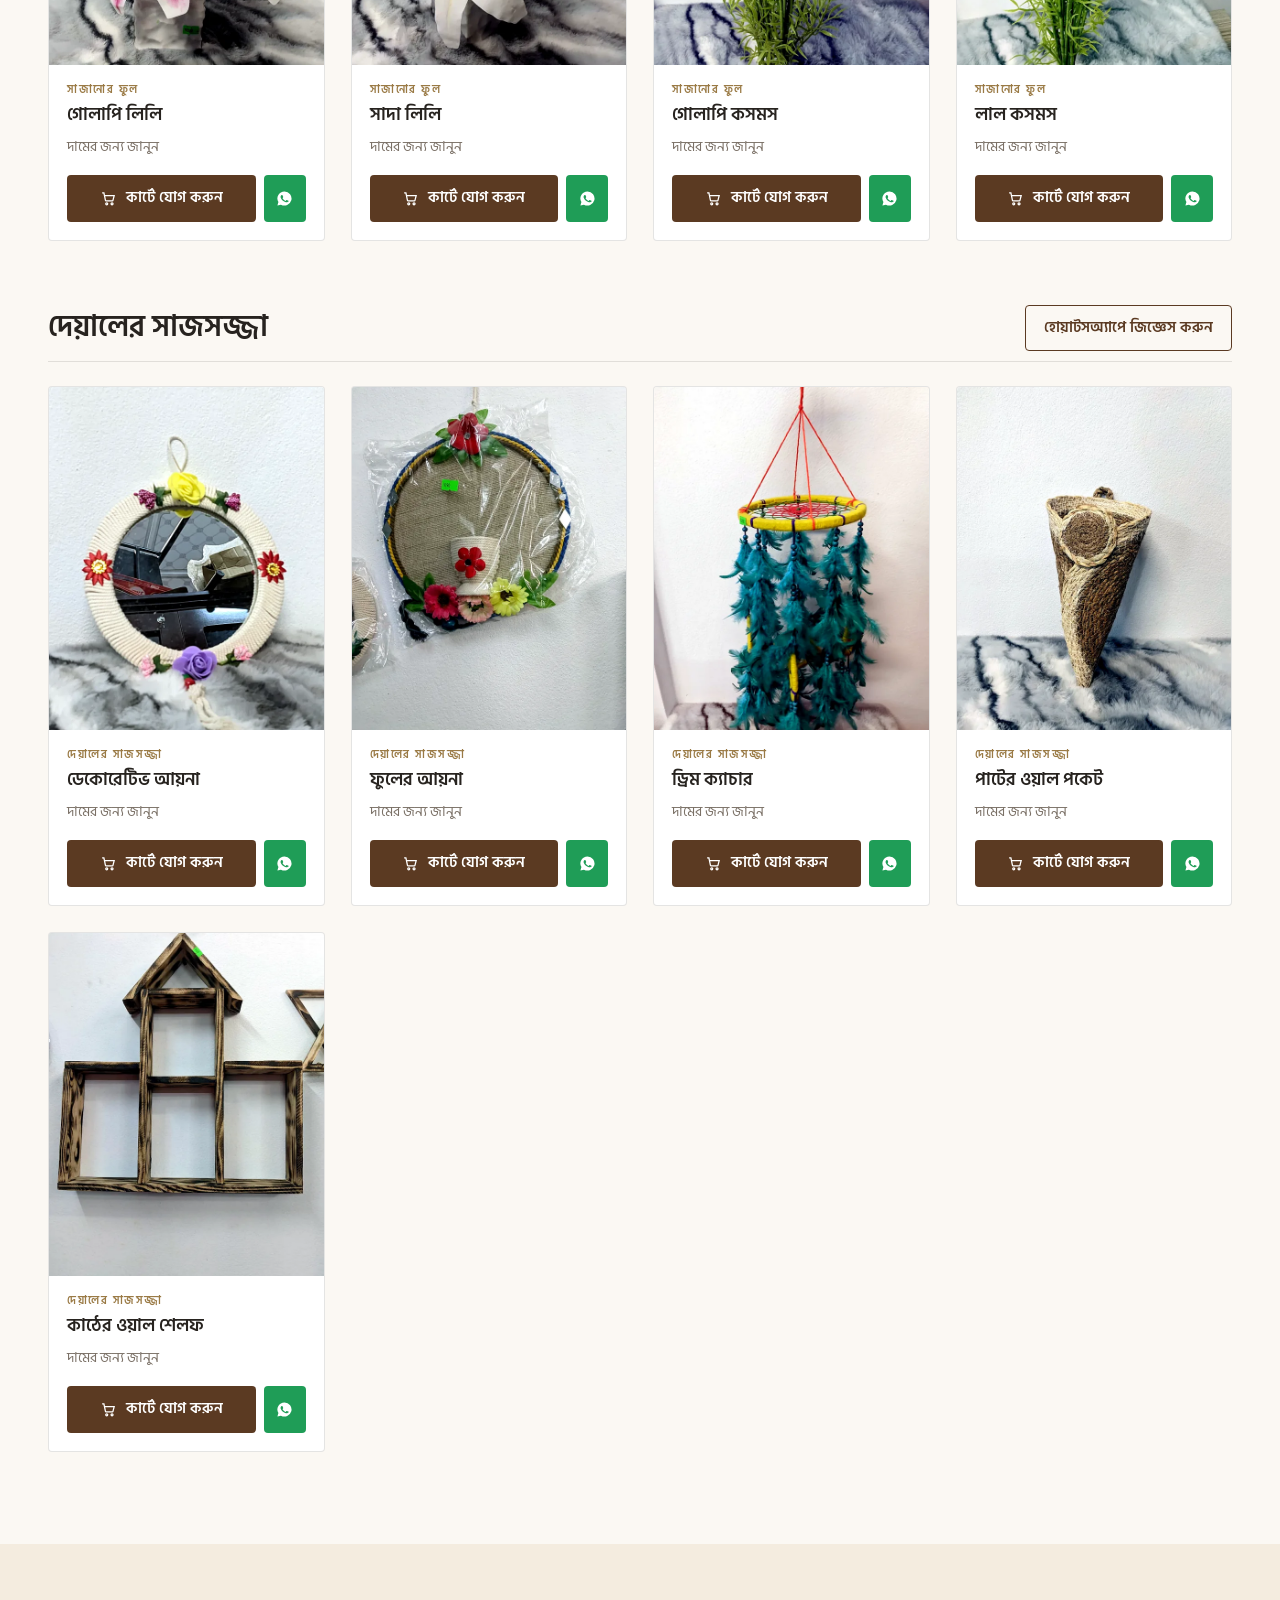
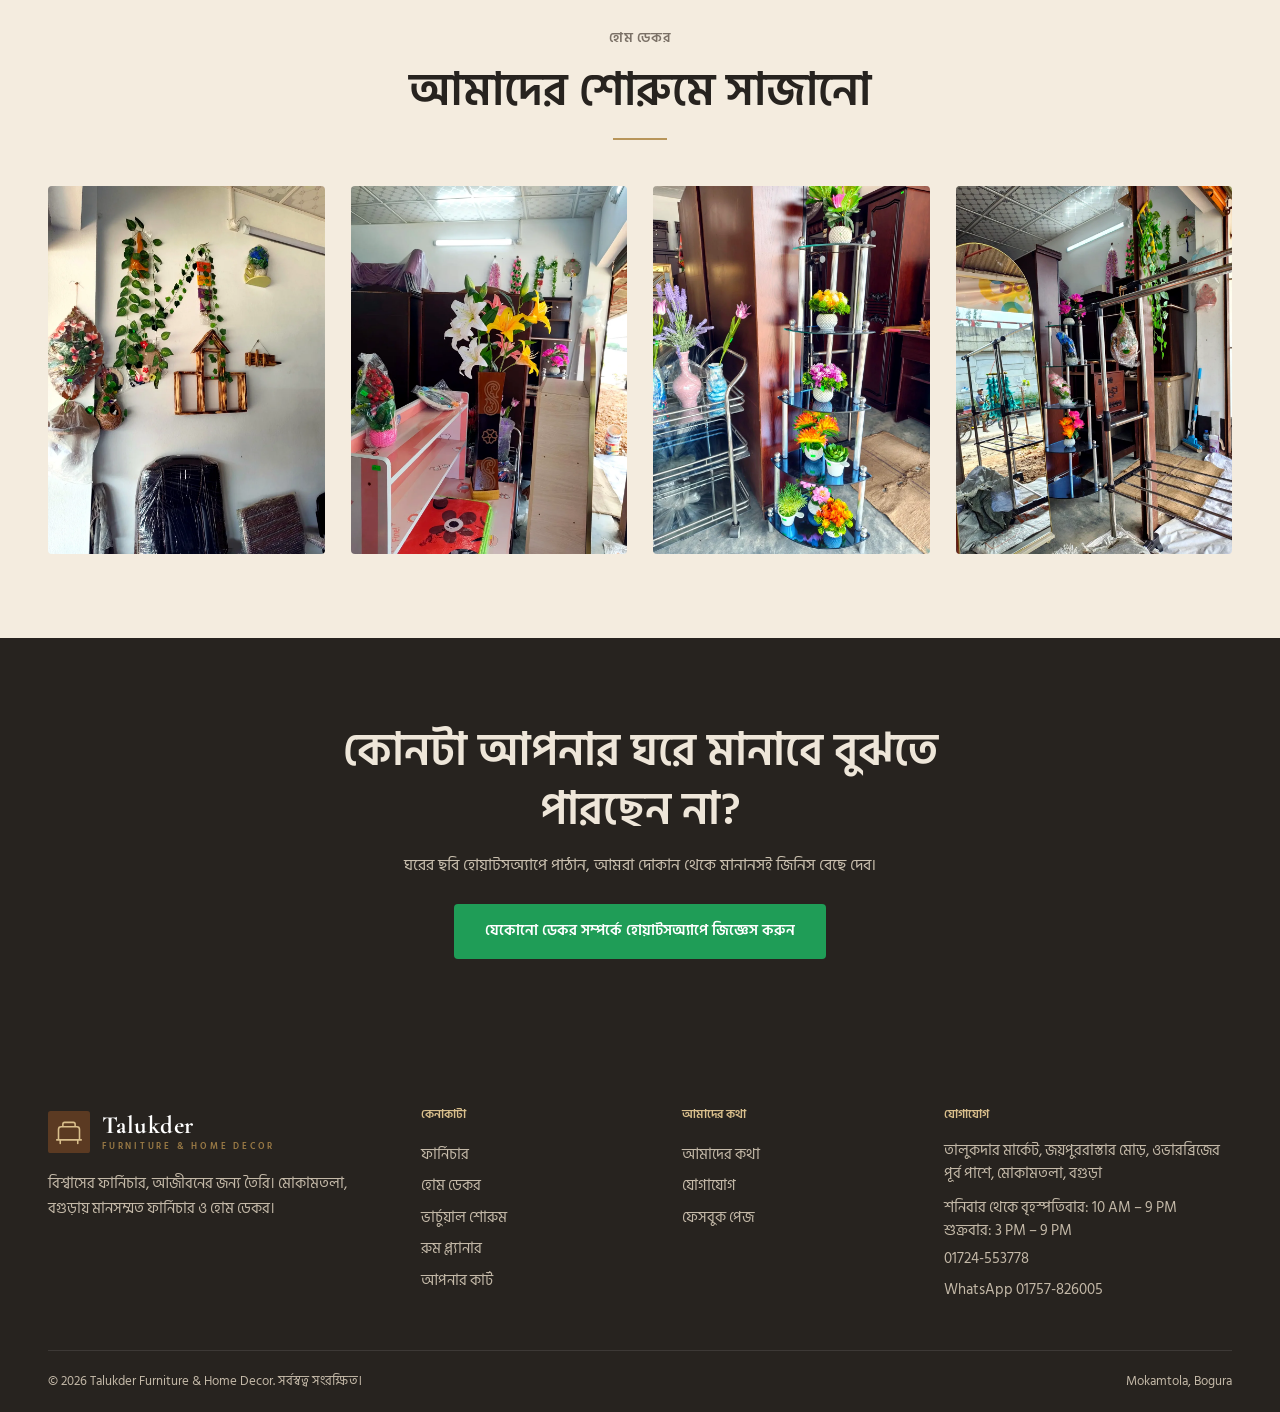
<file: home-decor.html>
<!DOCTYPE html>
<html lang="en">
<head>
<meta charset="UTF-8">
<meta name="viewport" content="width=device-width, initial-scale=1">
<title>Home Decor | Talukder Furniture & Home Decor</title>
<meta name="description" content="Flower pots, plants, vases, hanging baskets and wall decor at Talukder Furniture & Home Decor, Mokamtola, Bogura.">
<meta property="og:title" content="Home Decor | Talukder Furniture & Home Decor">
<meta property="og:description" content="Flower pots, plants, vases, hanging baskets and wall decor at Talukder Furniture & Home Decor, Mokamtola, Bogura.">
<meta property="og:image" content="assets/showroom/bed-carved.webp">
<link rel="preconnect" href="https://fonts.googleapis.com">
<link rel="preconnect" href="https://fonts.gstatic.com" crossorigin>
<link href="https://fonts.googleapis.com/css2?family=Cormorant+Garamond:ital,wght@0,500;0,600;0,700;1,500&family=Hind+Siliguri:wght@400;500;600;700&family=Inter:wght@400;500;600&display=swap" rel="stylesheet">
<link rel="icon" href="assets/branding/favicon.svg" type="image/svg+xml">
<link rel="stylesheet" href="assets/css/main.css">
</head>
<body data-page="decor">
<div id="hdr"></div>

<section class="dbanner"><div class="wrap"><div><div class="crumbs" style="color:#d6c7b0;padding:0 0 14px"><a href="index.html" data-i18n="home"></a> / <span data-i18n="decor"></span></div><p class="kicker" style="color:var(--gold-l)" data-i18n="dK"></p><h1 data-i18n="dH"></h1><p data-i18n="dP"></p><p style="margin-top:24px;display:flex;gap:12px;flex-wrap:wrap"><a class="btn gold" href="#catSections" data-i18n="shopCat"></a><a class="btn light" data-wa="gen" data-i18n="inq"></a></p></div>
<div class="dpics"><img src="assets/home-decor/flower-pots/lavender-pot.webp" alt="Lavender pot"><img src="assets/home-decor/hanging-baskets/hanging-flower-basket.webp" alt="Hanging flower basket"><img src="assets/home-decor/flower-pots/yellow-roses.webp" alt="Yellow roses in a pot"></div></div></section>
<section class="sec cream" style="padding:56px 0"><div class="wrap"><div class="sec-head" style="margin-bottom:30px"><p class="kicker" data-i18n="shopCat"></p><div class="rule"></div></div><div class="cat-tiles" id="catTiles"></div></div></section>
<section class="sec" style="padding-bottom:20px"><div class="wrap"><div class="sec-head" style="margin-bottom:0"><p class="kicker" data-i18n="collK"></p><h2 data-i18n="collH"></h2><div class="rule"></div></div><div id="collections"></div></div></section>
<section class="sec" style="padding-top:30px"><div class="wrap"><div id="catSections"></div></div></section>
<section class="sec cream"><div class="wrap">
  <div class="sec-head"><p class="kicker" data-i18n="decK"></p><h2 data-i18n="styled"></h2><div class="rule"></div></div>
  <div class="grid" id="styled" style="grid-template-columns:repeat(4,1fr)"></div>
</div></section>
<section class="sec dark"><div class="wrap" style="text-align:center;max-width:720px"><h2 style="font-size:clamp(2rem,4vw,2.8rem);margin-bottom:14px" data-i18n="decCtaH"></h2><p style="color:#c9bfae;margin-bottom:26px" data-i18n="decCtaP"></p><a class="btn wa" data-wa="gen" data-i18n="inq"></a></div></section>
<style>#styled a{display:block;overflow:hidden;border-radius:4px;aspect-ratio:3/4}#styled img{width:100%;height:100%;object-fit:cover;transition:transform .7s}#styled a:hover img{transform:scale(1.06)}@media(max-width:820px){#styled{grid-template-columns:repeat(2,1fr)!important}.cat-tiles{grid-template-columns:repeat(3,1fr)!important}}</style>
<div id="ftr"></div>
<script src="assets/js/data/catalog.js?v=202611242350"></script>
<script src="assets/js/data/discovered.js?v=202611242350"></script>
<script src="assets/js/app.js?v=202611242350"></script>
</body>
</html>
</file>
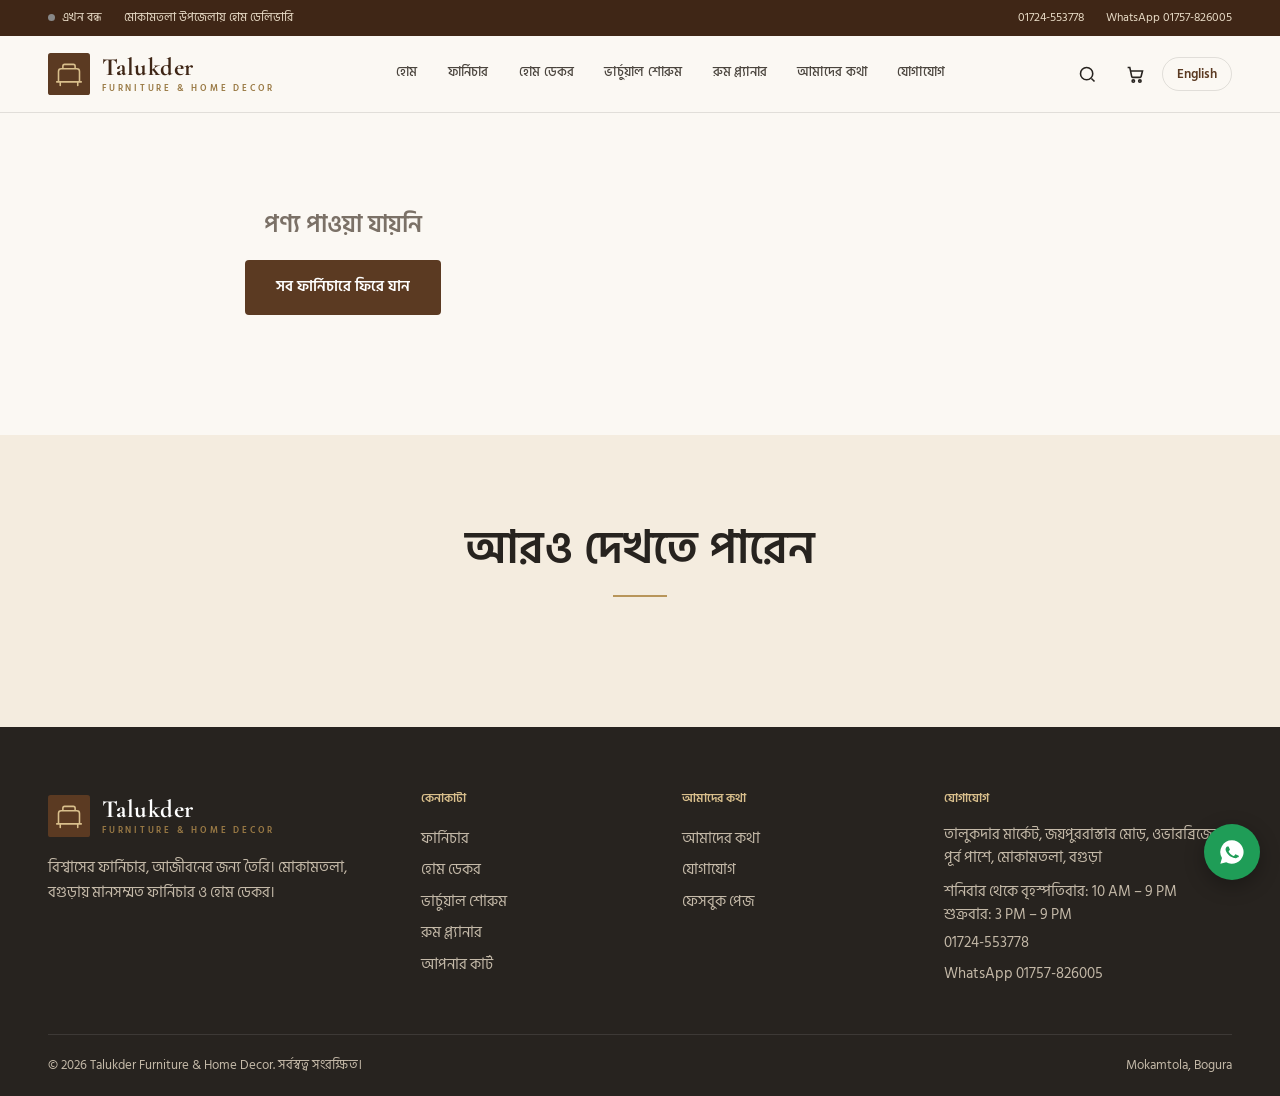
<file: product.html>
<!DOCTYPE html>
<html lang="en">
<head>
<meta charset="UTF-8">
<meta name="viewport" content="width=device-width, initial-scale=1">
<title>Product | Talukder Furniture & Home Decor</title>
<meta name="description" content="Product details, photographs and WhatsApp inquiry at Talukder Furniture & Home Decor.">
<meta property="og:title" content="Product | Talukder Furniture & Home Decor">
<meta property="og:description" content="Product details, photographs and WhatsApp inquiry at Talukder Furniture & Home Decor.">
<meta property="og:image" content="assets/showroom/bed-carved.webp">
<link rel="preconnect" href="https://fonts.googleapis.com">
<link rel="preconnect" href="https://fonts.gstatic.com" crossorigin>
<link href="https://fonts.googleapis.com/css2?family=Cormorant+Garamond:ital,wght@0,500;0,600;0,700;1,500&family=Hind+Siliguri:wght@400;500;600;700&family=Inter:wght@400;500;600&display=swap" rel="stylesheet">
<link rel="icon" href="assets/branding/favicon.svg" type="image/svg+xml">
<link rel="stylesheet" href="assets/css/main.css">
</head>
<body data-page="product">
<div id="hdr"></div>

<div class="wrap"><div class="crumbs" id="crumbs"></div></div>
<section class="sec" style="padding:10px 0 70px"><div class="wrap"><div class="pd" id="pd"></div></div></section>
<section class="sec cream"><div class="wrap"><div class="sec-head"><h2 data-i18n="related"></h2><div class="rule"></div></div><div class="grid" id="related"></div></div></section>
<div id="ftr"></div>
<script src="assets/js/data/catalog.js?v=202611242350"></script>
<script src="assets/js/data/discovered.js?v=202611242350"></script>
<script src="assets/js/app.js?v=202611242350"></script>
</body>
</html>
</file>
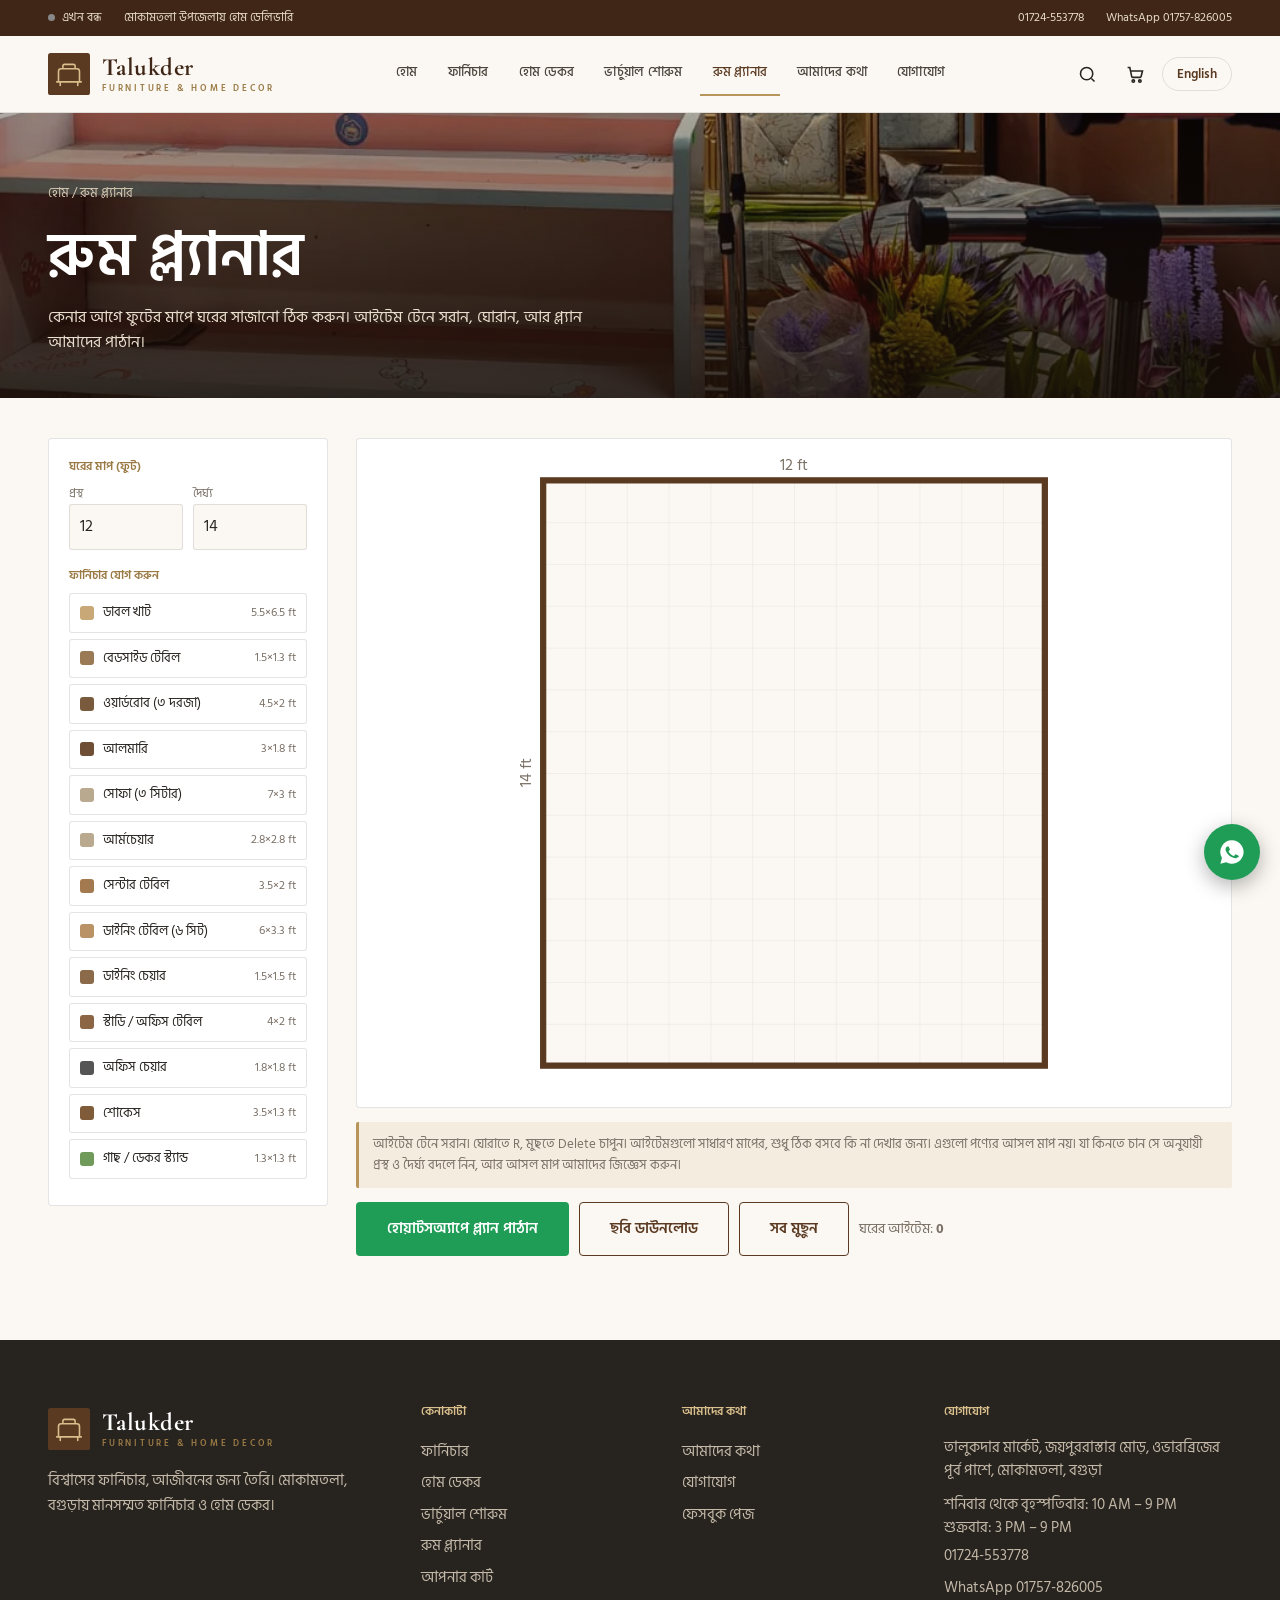
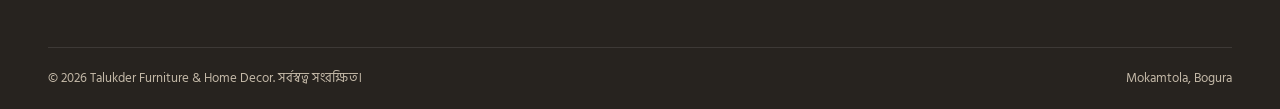
<file: room-planner.html>
<!DOCTYPE html>
<html lang="en">
<head>
<meta charset="UTF-8">
<meta name="viewport" content="width=device-width, initial-scale=1">
<title>Room Planner | Talukder Furniture & Home Decor</title>
<meta name="description" content="Plan your room layout before you buy. Drag beds, sofas, wardrobes and dining tables in a simple 2D planner and send the plan to Talukder Furniture on WhatsApp.">
<meta property="og:title" content="Room Planner | Talukder Furniture & Home Decor">
<meta property="og:description" content="Plan your room layout before you buy. Drag beds, sofas, wardrobes and dining tables in a simple 2D planner and send the plan to Talukder Furniture on WhatsApp.">
<meta property="og:image" content="assets/showroom/bed-carved.webp">
<link rel="preconnect" href="https://fonts.googleapis.com">
<link rel="preconnect" href="https://fonts.gstatic.com" crossorigin>
<link href="https://fonts.googleapis.com/css2?family=Cormorant+Garamond:ital,wght@0,500;0,600;0,700;1,500&family=Hind+Siliguri:wght@400;500;600;700&family=Inter:wght@400;500;600&display=swap" rel="stylesheet">
<link rel="icon" href="assets/branding/favicon.svg" type="image/svg+xml">
<link rel="stylesheet" href="assets/css/main.css">
<style>
.pl{display:grid;grid-template-columns:280px 1fr;gap:28px;align-items:start}
.pl aside{background:#fff;border:1px solid var(--line);border-radius:4px;padding:20px;position:sticky;top:100px}
.pl h4{font-family:var(--sans);font-size:.74rem;letter-spacing:.14em;text-transform:uppercase;color:var(--gold-d);margin:18px 0 10px;font-weight:600}.pl h4:first-child{margin-top:0}
.pl .two{display:grid;grid-template-columns:1fr 1fr;gap:10px}.pl label{font-size:.78rem;color:var(--mute);display:block}
.pl input{width:100%;padding:9px 10px;border:1px solid var(--line);border-radius:3px;background:var(--off)}
.pk{display:flex;align-items:center;gap:9px;width:100%;text-align:left;padding:8px 10px;border:1px solid var(--line);border-radius:3px;margin-bottom:6px;font-size:.84rem;background:#fff;transition:.2s}
.pk:hover{border-color:var(--gold);background:var(--cream)}.pk i{width:14px;height:14px;border-radius:3px;flex:none}.pk small{margin-left:auto;color:var(--mute);font-size:.72rem}
.pl .acts{display:flex;gap:6px;flex-wrap:wrap}
.canvas{background:#fff;border:1px solid var(--line);border-radius:4px;padding:10px}
#plan{width:100%;height:auto;max-height:72vh;touch-action:none;user-select:none;display:block}
#selBox{display:none;background:var(--cream);padding:12px;border-radius:4px;margin-top:6px}
@media(max-width:900px){.pl{grid-template-columns:1fr}.pl aside{position:static}}
</style></head>
<body data-page="planner">
<div id="hdr"></div>

<section class="banner" style="min-height:240px"><img src="assets/showroom/showroom-1.webp" alt="" style="object-position:center 72%"><div class="wrap"><div class="crumbs"><a href="index.html" data-i18n="home"></a> / <span data-i18n="planner"></span></div><h1 data-i18n="planH"></h1><p data-i18n="planP"></p></div></section>
<section class="sec" style="padding-top:40px"><div class="wrap"><div class="pl">
  <aside>
    <h4 data-i18n="plRoom"></h4><div class="two"><div><label data-i18n="plW"></label><input id="rw" type="number" min="4" max="40" step="0.5"></div><div><label data-i18n="plL"></label><input id="rh" type="number" min="4" max="40" step="0.5"></div></div>
    <h4 data-i18n="plAdd"></h4><div id="pal"></div>
    <div id="selBox"><h4 style="margin-top:0" data-i18n="plSel"></h4><b id="selName"></b><div class="two" style="margin:10px 0"><div><label data-i18n="plW"></label><input id="iw" type="number" step="0.5" min="0.5"></div><div><label data-i18n="plL"></label><input id="ih" type="number" step="0.5" min="0.5"></div></div>
      <div class="acts"><button class="btn line sm" id="rot" data-i18n="plRot"></button><button class="btn line sm" id="dup" data-i18n="plDup"></button><button class="btn line sm" id="del" data-i18n="plDel"></button></div></div>
  </aside>
  <div><div class="canvas"><svg id="plan" xmlns="http://www.w3.org/2000/svg"></svg></div>
    <p class="note" style="margin-top:14px"><span data-i18n="plHint"></span> <span data-i18n="plNote"></span></p>
    <div style="display:flex;gap:10px;flex-wrap:wrap;margin-top:14px"><a class="btn wa" id="send" target="_blank" rel="noopener" data-i18n="plSend"></a><button class="btn line" id="png" data-i18n="plPng"></button><button class="btn line" id="clr" data-i18n="plClr"></button><span style="align-self:center;color:var(--mute);font-size:.86rem"><span data-i18n="plItems"></span>: <b id="count">0</b></span></div></div>
</div></div></section>
<div id="ftr"></div>
<script src="assets/js/data/catalog.js?v=202611242350"></script>
<script src="assets/js/data/discovered.js?v=202611242350"></script>
<script src="assets/js/app.js?v=202611242350"></script>
<script src="assets/js/planner.js?v=202611242350"></script>
</body>
</html>
</file>
<file: assets/css/main.css>
/* Talukder Furniture & Home Decor — design system
   Palette: natural wood brown, warm cream, off-white, dark charcoal, muted gold */
:root{
  --wood:#5b3a22; --wood-d:#3f2616; --wood-l:#8a5f3c;
  --cream:#f4ecdf; --cream-2:#ebe0cf; --off:#fbf8f3; --white:#fff;
  --char:#27231f; --char-2:#4a443d; --mute:#7b7167;
  --gold:#b8955a; --gold-d:#9a7a45; --gold-l:#d9bf8c;
  --line:rgba(39,35,31,.12);
  --serif:'Cormorant Garamond','Hind Siliguri',Georgia,serif;
  --sans:'Inter','Hind Siliguri',system-ui,-apple-system,sans-serif;
  --r:4px; --sh1:0 1px 2px rgba(39,35,31,.06),0 4px 14px rgba(39,35,31,.06);
  --sh2:0 2px 4px rgba(39,35,31,.06),0 14px 34px rgba(39,35,31,.12);
  --max:1240px; --hh:112px;
}
*{box-sizing:border-box;margin:0;padding:0}
html{scroll-behavior:smooth;scroll-padding-top:100px}
body{font-family:var(--sans);background:var(--off);color:var(--char);line-height:1.6;-webkit-font-smoothing:antialiased;overflow-x:hidden}
body.bn{font-family:'Hind Siliguri','Inter',sans-serif}
img{display:block;max-width:100%}
a{color:inherit;text-decoration:none}
button{font:inherit;cursor:pointer;border:0;background:none;color:inherit}
input,select,textarea{font:inherit;color:inherit}
h1,h2,h3,h4{font-family:var(--serif);font-weight:600;line-height:1.12;letter-spacing:-.01em}
body.bn h1,body.bn h2,body.bn h3,body.bn h4{font-family:'Hind Siliguri',serif;line-height:1.3;letter-spacing:0}
.wrap{max-width:var(--max);margin:0 auto;padding:0 28px}
.sec{padding:84px 0}
.sec.cream{background:var(--cream)}
.sec.dark{background:var(--char);color:#eee6d9}
.sec-head{max-width:640px;margin:0 auto 46px;text-align:center}
.kicker{font-size:.74rem;letter-spacing:.2em;text-transform:uppercase;color:var(--gold-d);font-weight:600;margin-bottom:12px}
.sec.dark .kicker{color:var(--gold-l)}
.sec-head h2{font-size:clamp(2rem,4vw,2.9rem);margin-bottom:12px}
.sec-head p{color:var(--mute);font-size:1.02rem}
.sec.dark .sec-head p{color:#b9ae9f}
.rule{width:54px;height:2px;background:var(--gold);margin:16px auto 0}

/* BUTTONS */
.btn{display:inline-flex;align-items:center;justify-content:center;gap:9px;padding:14px 30px;font-size:.84rem;font-weight:600;letter-spacing:.08em;text-transform:uppercase;border-radius:var(--r);transition:.25s;border:1px solid transparent;white-space:nowrap}
body.bn .btn{letter-spacing:0;text-transform:none;font-size:.95rem}
.btn svg{width:17px;height:17px;flex:none}
.btn.gold{background:var(--gold);color:#fff}
.btn.gold:hover{background:var(--gold-d)}
.btn.dark{background:var(--wood);color:#fff}
.btn.dark:hover{background:var(--wood-d)}
.btn.line{border-color:currentColor;color:var(--wood)}
.btn.line:hover{background:var(--wood);color:#fff;border-color:var(--wood)}
.btn.light{border-color:rgba(255,255,255,.7);color:#fff}
.btn.light:hover{background:#fff;color:var(--char)}
.btn.wa{background:#1f9d57;color:#fff}.btn.wa:hover{background:#17804a}
.btn.sm{padding:10px 18px;font-size:.76rem}
.btn[disabled]{opacity:.5;pointer-events:none}

/* TOP BAR + HEADER */
.topbar{background:var(--wood-d);color:#e9dcc7;font-size:.78rem}
.topbar .wrap{display:flex;justify-content:space-between;align-items:center;gap:16px;height:36px}
.topbar a:hover{color:#fff}
.topbar .tb-l,.topbar .tb-r{display:flex;gap:22px;align-items:center}
.dot{display:inline-block;width:7px;height:7px;border-radius:50%;background:#888;margin-right:7px}
.dot.on{background:#4cc27f}
header.site{position:sticky;top:0;z-index:60;background:rgba(251,248,243,.97);border-bottom:1px solid var(--line);backdrop-filter:blur(8px)}
header.site .wrap{display:flex;align-items:center;justify-content:space-between;height:76px;gap:20px}
.logo{display:flex;align-items:center;gap:12px}
.logo-mark{width:42px;height:42px;flex:none}
.logo-txt{display:flex;flex-direction:column;line-height:1}
.logo-txt b{font-family:var(--serif);font-size:1.55rem;font-weight:700;letter-spacing:.02em;color:var(--wood-d)}
.logo-txt span{font-size:.58rem;letter-spacing:.3em;text-transform:uppercase;color:var(--gold-d);font-weight:600;margin-top:4px}
nav.main{display:flex;gap:4px;align-items:center}
nav.main>a,nav.main>.dd>a{display:block;padding:10px 13px;font-size:.84rem;font-weight:500;letter-spacing:.02em;color:var(--char-2);border-bottom:2px solid transparent;transition:.2s}
nav.main a:hover,nav.main a.on{color:var(--wood);border-bottom-color:var(--gold)}
.dd{position:relative}
.dd-menu{position:absolute;left:-10px;top:100%;min-width:250px;background:#fff;border:1px solid var(--line);box-shadow:var(--sh2);padding:10px;display:none;border-radius:var(--r)}
.dd:hover .dd-menu,.dd:focus-within .dd-menu{display:block}
.dd-menu a{display:flex;justify-content:space-between;padding:9px 12px;font-size:.88rem;border-radius:3px;color:var(--char-2)}
.dd-menu a:hover{background:var(--cream);color:var(--wood)}
.dd-menu a small{color:var(--mute)}
.dd-menu .all{border-top:1px solid var(--line);margin-top:6px;padding-top:12px;font-weight:600;color:var(--wood)}
.hd-r{display:flex;align-items:center;gap:6px}
.ico-btn{position:relative;width:42px;height:42px;display:grid;place-items:center;border-radius:50%;transition:.2s;color:var(--char)}
.ico-btn:hover{background:var(--cream)}
.ico-btn svg{width:21px;height:21px}
.badge{position:absolute;top:2px;right:0;min-width:18px;height:18px;border-radius:9px;background:var(--gold);color:#fff;font-size:.68rem;font-weight:700;display:grid;place-items:center;padding:0 5px}
.badge:empty,.badge[data-n="0"]{display:none}
.lang{border:1px solid var(--line);border-radius:20px;padding:6px 14px;font-size:.8rem;font-weight:600;color:var(--wood);transition:.2s}
.lang:hover{background:var(--wood);color:#fff}
.burger{display:none}
.drawer{position:fixed;inset:0;z-index:90;background:rgba(0,0,0,.5);display:none}
.drawer.open{display:block}
.drawer-in{position:absolute;right:0;top:0;bottom:0;width:min(340px,88vw);background:var(--off);padding:22px;overflow:auto;box-shadow:var(--sh2)}
.drawer-in a{display:block;padding:13px 4px;border-bottom:1px solid var(--line);font-weight:500}
.drawer-in .sub a{padding-left:20px;font-size:.92rem;color:var(--mute)}

/* SEARCH OVERLAY */
.search{position:fixed;inset:0;z-index:95;background:rgba(39,35,31,.55);display:none;padding:90px 20px}
.search.open{display:block}
.search-box{max-width:680px;margin:0 auto;background:#fff;border-radius:6px;box-shadow:var(--sh2);overflow:hidden}
.search-box input{width:100%;border:0;padding:20px 24px;font-size:1.1rem;outline:0;border-bottom:1px solid var(--line)}
.sr{max-height:60vh;overflow:auto}
.sr a{display:flex;gap:14px;align-items:center;padding:10px 20px;border-bottom:1px solid var(--line)}
.sr a:hover{background:var(--cream)}
.sr img{width:52px;height:52px;object-fit:cover;border-radius:3px}
.sr b{display:block;font-weight:600}.sr small{color:var(--mute)}
.sr p{padding:22px;color:var(--mute)}

/* HERO */
.hero{position:relative;min-height:calc(100vh - var(--hh));min-height:calc(100svh - var(--hh));max-height:780px;background:var(--wood-d);color:#fff;overflow:hidden;display:flex;align-items:center}
.slides{position:absolute;inset:0}
.slide{position:absolute;inset:0;opacity:0;transition:opacity 1.4s ease}
.slide.on{opacity:1}
.slide img{width:100%;height:100%;object-fit:cover;transform:scale(1.04);transition:transform 9s ease-out}
.slide.on img{transform:scale(1.12)}
.hero::before{content:'';position:absolute;inset:0;z-index:1;background:linear-gradient(90deg,rgba(28,17,10,.86) 0%,rgba(28,17,10,.62) 46%,rgba(28,17,10,.12) 100%)}
.hero-in{position:relative;z-index:2;max-width:var(--max);margin:0 auto;padding:60px 28px;width:100%}
.hero-txt{max-width:620px}
.hero .kicker{color:var(--gold-l)}
.hero h1{font-size:clamp(2.7rem,6.2vw,5rem);font-weight:600;margin-bottom:20px}
.hero h1 em{font-style:italic;color:var(--gold-l);font-weight:500}
.hero p.lead{font-size:1.08rem;color:#eadfce;max-width:520px;margin-bottom:34px}
.hero .cta{display:flex;gap:14px;flex-wrap:wrap}
.hero-dots{position:absolute;z-index:3;left:28px;bottom:30px;display:flex;gap:8px}
@media(min-width:1300px){.hero-dots{left:calc((100vw - var(--max))/2 + 28px)}}
.hero-dots button{width:34px;height:3px;background:rgba(255,255,255,.35);transition:.3s}
.hero-dots button.on{background:var(--gold-l)}
.hero-tag{position:absolute;right:96px;bottom:26px;z-index:3;font-size:.72rem;color:rgba(255,255,255,.7);letter-spacing:.06em}
.trust{background:var(--wood-d);color:#e9dcc7}
.trust .wrap{display:grid;grid-template-columns:repeat(4,1fr);gap:20px;padding-top:26px;padding-bottom:26px}
.trust div{display:flex;gap:14px;align-items:center}
.trust svg{width:30px;height:30px;color:var(--gold-l);flex:none}
.trust b{display:block;font-size:.9rem;font-weight:600;color:#fff}
.trust span{font-size:.8rem;opacity:.8}

/* DUAL CATEGORY TILES */
.duo{display:grid;grid-template-columns:1fr 1fr;gap:26px}
.tile{position:relative;display:block;min-height:480px;overflow:hidden;color:#fff;border-radius:var(--r)}
.tile img{position:absolute;inset:0;width:100%;height:100%;object-fit:cover;transition:transform .9s ease}
.tile:hover img{transform:scale(1.05)}
.tile::after{content:'';position:absolute;inset:0;background:linear-gradient(0deg,rgba(24,14,8,.82),rgba(24,14,8,.1) 62%)}
.tile-in{position:absolute;z-index:2;left:34px;right:34px;bottom:32px}
.tile h3{font-size:2.3rem;margin-bottom:8px}
.tile p{color:#eadfce;margin-bottom:16px;max-width:380px}
.tile .more{font-size:.8rem;letter-spacing:.14em;text-transform:uppercase;font-weight:600;color:var(--gold-l);border-bottom:1px solid var(--gold-l);padding-bottom:3px}

/* PRODUCT CARDS */
.grid{display:grid;grid-template-columns:repeat(4,1fr);gap:26px}
.grid.g3{grid-template-columns:repeat(3,1fr)}
.pcard{display:flex;flex-direction:column;background:#fff;border:1px solid var(--line);border-radius:var(--r);overflow:hidden;transition:.3s}
.pcard:hover{box-shadow:var(--sh2);transform:translateY(-3px)}
.ph{position:relative;aspect-ratio:4/5;overflow:hidden;background:var(--cream-2);display:block}
.ph .bk{position:absolute;inset:-20px;background-size:cover;background-position:center;filter:blur(22px) saturate(1.1);transform:scale(1.15);opacity:.85}
.ph img{position:relative;width:100%;height:100%;object-fit:cover;transition:transform .7s ease}
.ph img.fit{object-fit:contain}
.pcard:hover .ph img{transform:scale(1.07)}
.ptag{position:absolute;z-index:2;left:10px;top:10px;background:rgba(39,35,31,.82);color:#fff;font-size:.66rem;letter-spacing:.1em;text-transform:uppercase;padding:4px 9px;border-radius:2px}
.ptag.ai{background:#c57b1d}
.pbody{padding:16px 18px 18px;display:flex;flex-direction:column;gap:5px;flex:1}
.pcat{font-size:.68rem;letter-spacing:.14em;text-transform:uppercase;color:var(--gold-d);font-weight:600}
.pname{font-family:var(--serif);font-size:1.35rem;font-weight:600;line-height:1.2}
body.bn .pname{font-family:'Hind Siliguri',serif;font-size:1.15rem}
.pprice{font-size:.86rem;color:var(--mute);margin-top:auto;padding-top:6px}
.pact{display:flex;gap:8px;margin-top:12px}
.pact .btn{flex:1;padding:10px 8px;font-size:.72rem;letter-spacing:.06em}
.pact .ico{flex:none;width:42px;padding:0}

/* PAGE BANNER */
.banner{position:relative;color:#fff;min-height:300px;display:flex;align-items:flex-end;background:var(--wood-d);overflow:hidden}
.banner>img{position:absolute;inset:0;width:100%;height:100%;object-fit:cover}
.banner::before{content:'';position:absolute;inset:0;z-index:1;background:linear-gradient(0deg,rgba(24,14,8,.85),rgba(24,14,8,.35))}
.banner .wrap{position:relative;z-index:2;padding-top:70px;padding-bottom:42px;width:100%}
.banner h1{font-size:clamp(2.4rem,5vw,3.8rem);margin-bottom:8px}
.banner p{color:#eadfce;max-width:560px}
.crumbs{font-size:.8rem;color:var(--mute);padding:18px 0}
.crumbs a:hover{color:var(--wood)}
.banner .crumbs{color:#d6c7b0;padding:0 0 14px}

/* FILTER BAR */
.fbar{display:flex;justify-content:space-between;align-items:center;gap:16px;flex-wrap:wrap;margin-bottom:30px;padding-bottom:20px;border-bottom:1px solid var(--line)}
.chips{display:flex;gap:8px;flex-wrap:wrap}
.chip{padding:9px 18px;border:1px solid var(--line);border-radius:30px;font-size:.84rem;font-weight:500;background:#fff;transition:.2s}
.chip:hover{border-color:var(--wood)}
.chip.on{background:var(--wood);color:#fff;border-color:var(--wood)}
.chip small{opacity:.65;margin-left:4px}
.sortsel{padding:9px 14px;border:1px solid var(--line);border-radius:var(--r);background:#fff;font-size:.86rem}
.empty{text-align:center;color:var(--mute);padding:50px 0}

/* DECOR LANDING */
.cat-tiles{display:grid;grid-template-columns:repeat(6,1fr);gap:18px}
.ctile{text-align:center}
.ctile .ci{aspect-ratio:1;border-radius:50%;overflow:hidden;margin-bottom:12px;border:3px solid #fff;box-shadow:var(--sh1);transition:.3s;background:var(--cream-2)}
.ctile:hover .ci{box-shadow:var(--sh2);transform:translateY(-3px)}
.ctile img{width:100%;height:100%;object-fit:cover}
.ctile b{display:block;font-size:.92rem}.ctile small{color:var(--mute)}
.split{display:grid;grid-template-columns:1fr 1fr;gap:56px;align-items:center}
.collage{display:grid;grid-template-columns:1fr 1fr;grid-template-rows:auto auto;gap:14px}
.collage img{width:100%;height:100%;object-fit:cover;border-radius:var(--r);aspect-ratio:3/4}
.collage img:nth-child(2){margin-top:34px}
.split h2{font-size:clamp(2rem,3.6vw,2.8rem);margin:6px 0 16px}
.split p{color:var(--char-2);margin-bottom:14px}
.decor-sec{padding:56px 0 8px}
.decor-sec h3{font-size:1.9rem;margin-bottom:4px}
.decor-sec .tip{color:var(--mute);margin-bottom:22px;font-size:.95rem}
.dhead{display:flex;justify-content:space-between;align-items:flex-end;gap:20px;border-bottom:1px solid var(--line);margin-bottom:24px;padding-bottom:10px}

/* PRODUCT PAGE */
.pd{display:grid;grid-template-columns:1.1fr 1fr;gap:56px;align-items:start}
.gal-main{position:relative;aspect-ratio:4/5;background:var(--cream-2);overflow:hidden;border-radius:var(--r);cursor:zoom-in;border:1px solid var(--line)}
.gal-main .bk{position:absolute;inset:-20px;background-size:cover;background-position:center;filter:blur(26px);transform:scale(1.15);opacity:.8}
.gal-main img{position:relative;width:100%;height:100%;object-fit:contain;transition:transform .35s ease;transform-origin:var(--zx,50%) var(--zy,50%)}
.gal-main:hover img{transform:scale(1.8)}
@media(hover:none){.gal-main:hover img{transform:none}}
.gal-main .ptag{left:14px;top:14px}
.thumbs{display:flex;gap:10px;margin-top:12px;flex-wrap:wrap}
.thumbs button{width:76px;height:76px;border:2px solid transparent;border-radius:3px;overflow:hidden;background:var(--cream-2);opacity:.75;transition:.2s}
.thumbs button.on,.thumbs button:hover{opacity:1;border-color:var(--gold)}
.thumbs img{width:100%;height:100%;object-fit:cover}
.pd-info h1{font-size:clamp(2rem,3.6vw,2.9rem);margin:6px 0 12px}
.pd-info .cat{font-size:.74rem;letter-spacing:.16em;text-transform:uppercase;color:var(--gold-d);font-weight:600}
.pd-info .desc{color:var(--char-2);margin-bottom:22px}
.price-box{display:flex;align-items:baseline;gap:12px;padding:16px 0;border-top:1px solid var(--line);border-bottom:1px solid var(--line);margin-bottom:22px}
.price-box b{font-family:var(--serif);font-size:1.5rem;color:var(--wood);white-space:nowrap}
.price-box span{color:var(--mute);font-size:.88rem}
.specs{width:100%;border-collapse:collapse;margin-bottom:22px;font-size:.93rem}
.specs td{padding:10px 0;border-bottom:1px solid var(--line);vertical-align:top}
.specs td:first-child{width:36%;color:var(--mute)}
.sw{display:inline-block;padding:3px 12px;border:1px solid var(--line);border-radius:20px;margin:0 6px 4px 0;font-size:.82rem;background:#fff}
.qty{display:inline-flex;align-items:center;border:1px solid var(--line);border-radius:var(--r);background:#fff}
.qty button{width:40px;height:44px;font-size:1.1rem}
.qty span{min-width:34px;text-align:center;font-weight:600}
.buy{display:flex;gap:12px;flex-wrap:wrap;margin-bottom:18px}
.note{font-size:.82rem;color:var(--mute);background:var(--cream);padding:12px 14px;border-left:3px solid var(--gold);border-radius:2px;margin-bottom:12px}
.note.ai{border-color:#c57b1d;background:#fbf0de}
.model-box{border:1px solid var(--line);border-radius:var(--r);background:#fff;overflow:hidden;margin-bottom:16px}
model-viewer{width:100%;height:340px;background:var(--cream)}

/* LIGHTBOX */
.lb{position:fixed;inset:0;z-index:100;background:rgba(18,12,8,.93);display:none;align-items:center;justify-content:center;padding:30px}
.lb.open{display:flex}
.lb img{max-width:100%;max-height:86vh;object-fit:contain}
.lb-x,.lb-n,.lb-p{position:absolute;color:#fff;font-size:2rem;width:52px;height:52px;display:grid;place-items:center;border-radius:50%;background:rgba(255,255,255,.1)}
.lb-x{top:18px;right:18px}.lb-p{left:18px;top:50%}.lb-n{right:18px;top:50%}
.lb-x:hover,.lb-n:hover,.lb-p:hover{background:rgba(255,255,255,.25)}
.lb-c{position:absolute;bottom:20px;left:0;right:0;text-align:center;color:#d8cbb6;font-size:.9rem}

/* SHOWROOM PHOTO GALLERY */
.mason{columns:3;column-gap:16px}
.mason a{display:block;margin-bottom:16px;overflow:hidden;border-radius:var(--r);break-inside:avoid;position:relative}
.mason img{width:100%;transition:transform .7s}
.mason a:hover img{transform:scale(1.05)}

/* 3D TEASER */
.teaser{display:grid;grid-template-columns:1fr 1fr;gap:56px;align-items:center}
.teaser .pic{position:relative;border-radius:var(--r);overflow:hidden;aspect-ratio:4/3}
.teaser .pic img{width:100%;height:100%;object-fit:cover}
.teaser h2{font-size:clamp(2rem,3.6vw,2.8rem);margin:6px 0 16px}
.teaser p{color:#c9bfae;margin-bottom:12px}
.pill{display:inline-block;font-size:.7rem;letter-spacing:.1em;text-transform:uppercase;border:1px solid var(--gold-l);color:var(--gold-l);padding:4px 11px;border-radius:20px;margin-bottom:14px}

/* ABOUT / CONTACT */
.cols2{display:grid;grid-template-columns:1fr 1fr;gap:44px}
.card{background:#fff;border:1px solid var(--line);border-radius:var(--r);padding:30px}
.card h3{font-size:1.5rem;margin-bottom:12px}
.hrs{width:100%;border-collapse:collapse;margin:6px 0 18px}
.hrs td{padding:8px 0;border-bottom:1px solid var(--line)}.hrs td:last-child{text-align:right;font-weight:600}
.row{display:flex;justify-content:space-between;padding:14px 0;border-bottom:1px solid var(--line)}
.row b{color:var(--wood)}
.form label{display:block;font-size:.82rem;font-weight:600;margin:14px 0 6px}
.form input,.form textarea,.form select{width:100%;padding:12px 14px;border:1px solid var(--line);border-radius:var(--r);background:var(--off);outline:0}
.form input:focus,.form textarea:focus{border-color:var(--gold)}
.facts{display:grid;grid-template-columns:repeat(3,1fr);gap:20px;margin-top:30px}
.fact{background:#fff;border:1px solid var(--line);padding:24px;border-radius:var(--r)}
.fact b{font-family:var(--serif);font-size:1.3rem;display:block;margin-bottom:4px;color:var(--wood)}

/* CART */
.cart{display:grid;grid-template-columns:1.6fr 1fr;gap:40px;align-items:start}
.crow{display:grid;grid-template-columns:96px 1fr auto;gap:18px;align-items:center;padding:18px 0;border-bottom:1px solid var(--line)}
.crow img{width:96px;height:112px;object-fit:cover;border-radius:3px;background:var(--cream-2)}
.crow h4{font-size:1.25rem;margin-bottom:2px}
.crow .rm{font-size:.8rem;color:var(--mute);text-decoration:underline;margin-top:6px}
.sum{position:sticky;top:110px}

/* FOOTER */
footer.site{background:var(--char);color:#c4b9a8;padding:64px 0 0;font-size:.92rem}
.fgrid{display:grid;grid-template-columns:1.5fr 1fr 1fr 1.3fr;gap:40px;padding-bottom:44px}
footer h4{font-family:var(--sans);font-size:.76rem;letter-spacing:.18em;text-transform:uppercase;color:var(--gold-l);margin-bottom:16px;font-weight:600}
footer a{display:block;padding:4px 0}footer a:hover{color:#fff}
footer .logo-txt b{color:#fff}
footer .fabout{margin-top:14px;max-width:320px;line-height:1.7}
.fbot{border-top:1px solid rgba(255,255,255,.1);padding:20px 0;display:flex;justify-content:space-between;gap:12px;flex-wrap:wrap;font-size:.82rem}
.float-wa{position:fixed;right:20px;bottom:20px;z-index:55;width:56px;height:56px;border-radius:50%;background:#1f9d57;display:grid;place-items:center;box-shadow:0 6px 20px rgba(0,0,0,.3);transition:.25s}
.float-wa:hover{transform:scale(1.08)}
.toast{position:fixed;left:50%;bottom:30px;transform:translate(-50%,40px);background:var(--char);color:#fff;padding:13px 22px;border-radius:30px;z-index:120;font-size:.9rem;opacity:0;transition:.35s;pointer-events:none}
.toast.on{opacity:1;transform:translate(-50%,0)}

/* REVEAL */
.rv{opacity:0;transform:translateY(18px);transition:opacity .7s ease,transform .7s ease}
.rv.in{opacity:1;transform:none}
@media(prefers-reduced-motion:reduce){.rv{opacity:1;transform:none;transition:none}.slide img{transition:none;transform:none!important}}

/* RESPONSIVE */
@media(max-width:1100px){
  .grid{grid-template-columns:repeat(3,1fr)}
  .cat-tiles{grid-template-columns:repeat(3,1fr)}
  nav.main{display:none}.burger{display:grid}
  .fgrid{grid-template-columns:1fr 1fr}
}
@media(max-width:820px){
  :root{--hh:100px}
  .sec{padding:60px 0}
  .grid,.grid.g3{grid-template-columns:repeat(2,1fr);gap:14px}
  .duo,.split,.teaser,.pd,.cols2,.cart{grid-template-columns:1fr;gap:30px}
  .tile{min-height:380px}
  .trust .wrap{grid-template-columns:1fr 1fr}
  .mason{columns:2}
  .facts{grid-template-columns:1fr}
  .topbar .tb-l span.hide-s{display:none}
  .hero::before{background:linear-gradient(0deg,rgba(28,17,10,.88),rgba(28,17,10,.45))}
  .hero{align-items:flex-end}
  .hero-tag{display:none}
  .pname{font-size:1.12rem}.pact .btn span{display:none}
  .sum{position:static}
  .lang{padding:6px 11px}
}
@media(max-width:520px){
  .wrap{padding:0 18px}
  .cat-tiles{grid-template-columns:repeat(3,1fr);gap:12px}
  .fgrid{grid-template-columns:1fr}
  .hd-r .ico-btn.s{display:none}
  .topbar .tb-r{display:none}
  .crow{grid-template-columns:72px 1fr}.crow img{width:72px;height:88px}.crow .qcol{grid-column:1/-1}
  .btn{padding:13px 20px}
}

body.bn .hero h1 em,body.bn .hero h1{font-style:normal}
body.bn .hero h1{font-size:clamp(2.3rem,5vw,4rem)}
body.bn .kicker{letter-spacing:.06em;font-size:.85rem}
body.bn .trust b{font-size:1rem}

.dbanner{position:relative;background:linear-gradient(110deg,#2b1a10 0%,#4a2d1a 60%,#5b3a22 100%);color:#fff;overflow:hidden}
.dbanner .wrap{display:grid;grid-template-columns:1.1fr 1fr;gap:30px;align-items:center;padding-top:50px;padding-bottom:50px;min-height:440px}
.dbanner h1{font-size:clamp(2.6rem,5vw,4.2rem);margin-bottom:12px}.dbanner p{color:#eadfce;max-width:520px}
.dpics{display:grid;grid-template-columns:repeat(3,1fr);gap:12px;align-items:center}
.dpics img{width:100%;aspect-ratio:3/4;object-fit:cover;border-radius:4px;box-shadow:0 14px 34px rgba(0,0,0,.4)}
.dpics img:nth-child(2){transform:translateY(-22px)}.dpics img:nth-child(3){transform:translateY(14px)}
@media(max-width:820px){.dbanner .wrap{grid-template-columns:1fr;min-height:0}.dpics img:nth-child(n){transform:none}}
</file>
